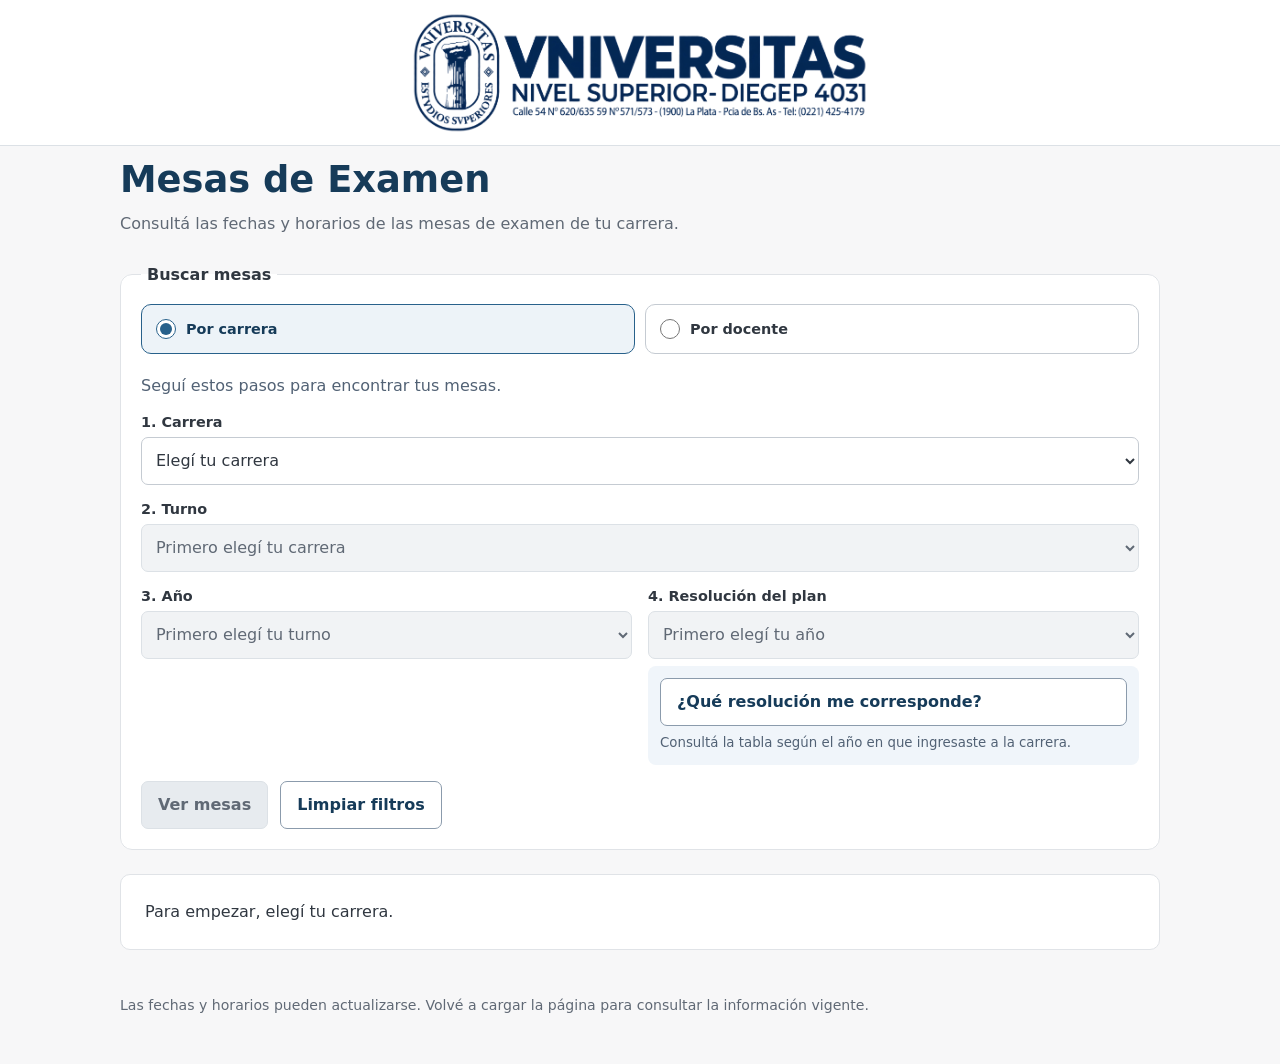
<file: index.html>
<!DOCTYPE html>
<html lang="es">
<head>
  <meta charset="utf-8">
  <meta name="viewport" content="width=device-width, initial-scale=1">
  <title>Mesas de Examen</title>

  <style>
    :root {
      color-scheme: light;
      font-family: system-ui, -apple-system, sans-serif;
      color: #303740;
      background: #f7f7f8;
    }

    * { box-sizing: border-box; }
    body { margin: 0; }

    /* Encabezado institucional */
    header {
      background: #ffffff;
      padding: 10px 20px;
      border-bottom: 3px solid #28618b;
    }

    .contenedor {
      max-width: 1080px;
      margin: auto;
    }

    .marca {
      display: flex;
      align-items: center;
      justify-content: center;
    }

    .logo-institucional {
      display: block;
      width: 100%;
      max-width: 460px;
      height: auto;
    }

    .titulo {
      min-width: 0;
      margin-bottom: 28px;
    }

    h1 {
      margin: 0 0 10px;
      font-size: clamp(1.7rem, 5vw, 2.3rem);
      color: #163b59;
    }

    .titulo p {
      margin: 0;
      color: #526275;
      line-height: 1.6;
      max-width: 640px;
    }

    main { padding: 12px 20px 48px; }

    fieldset {
      border: 1px solid #dce3eb;
      border-radius: 12px;
      padding: 20px;
      margin: 0;
      background: white;
      min-width: 0;
    }

    legend {
      font-weight: 650;
      padding: 0 6px;
    }

    .filtros {
      display: grid;
      gap: 16px;
      grid-template-columns: repeat(2, minmax(0, 1fr));
    }

    .campo {
      display: flex;
      flex-direction: column;
      gap: 7px;
      min-width: 0;
    }

    .busqueda { grid-column: 1 / -1; }

    .modos { display: flex; flex-wrap: wrap; gap: 10px; margin-bottom: 20px; }
    .modos label { flex: 1; min-width: 180px; cursor: pointer; padding: 14px;
      border: 1px solid #c5cbd2; border-radius: 10px; display: flex; align-items: center; gap: 10px; }
    .modos label:has(input:checked) { background: #edf3f8; border-color: #28618b; color: #163b59; }
    .modos input { width: 20px; min-height: 20px; margin: 0; accent-color: #28618b; }
    .ayuda { margin: 0 0 16px; color: #526275; line-height: 1.5; }
    .campo small { color: #526275; line-height: 1.5; }
    .filtro-materia { margin-top: 20px; padding-top: 16px; border-top: 1px solid #e0e3e7; }

    label {
      font-size: .9rem;
      font-weight: 600;
    }

    select, input, button {
      font: inherit;
      min-height: 46px;
      border-radius: 7px;
    }

    select, input {
      width: 100%;
      padding: 10px;
      border: 1px solid #aebcca;
      background: white;
      color: inherit;
    }

    button {
      cursor: pointer;
      padding: 10px 16px;
      border: 1px solid #8b9bac;
      background: white;
      color: #163b59;
      font-weight: 600;
    }

    button:hover { background: #edf3f8; }

    :focus-visible {
      outline: 3px solid #2676b3;
      outline-offset: 3px;
    }

    :disabled {
      cursor: wait;
      opacity: .7;
    }

    .acciones { margin-top: 16px; }

    #cantidad {
      font-size: .95rem;
      color: #526275;
      margin: 24px 0 14px;
    }

    #estado {
      background: white;
      border: 1px solid #dce3eb;
      border-radius: 10px;
      padding: 24px;
      line-height: 1.6;
    }

    #reintentar { margin: 14px 0; }

    #resultados {
      display: grid;
      grid-template-columns: repeat(2, minmax(0, 1fr));
      gap: 16px;
    }

    footer {
      margin-top: 28px;
      color: #526275;
      font-size: .88rem;
      line-height: 1.6;
    }

    [hidden] { display: none !important; }

    @media (max-width: 640px) {
      header {padding: 8px 16px;}
      main { padding: 22px 16px 36px; }
      .titulo { margin-bottom: 24px; }
      .filtros, #resultados { grid-template-columns: 1fr; }
      fieldset { padding: 16px; }
      .logo-institucional {
  max-width: 280px;
}
    }

  /* Ajuste de colores */
:root {
  background: #f7f7f8;
  color: #303740;
}

header {
  background: #ffffff;
  border-bottom: 1px solid #dce1e6;
}

.titulo p,
#cantidad,
footer {
  color: #606975;
}

fieldset,
#estado {
  border-color: #e0e3e7;
}

select,
input {
  border-color: #c5cbd2;
}  

    #ayuda-resolucion { padding: 12px; border-radius: 8px; background: #f0f5fa; line-height: 1.6; }
    #abrir-resoluciones { display: block; text-align: left; width: 100%; margin-bottom: 6px; }
    #tabla-resoluciones { width: min(860px, calc(100% - 24px)); max-height: 90vh; max-height: 90dvh;
      padding: 24px; border: 1px solid #dce3eb; border-radius: 12px; color: #172d42; }
    #tabla-resoluciones::backdrop { background: rgb(15 30 45 / 55%); }
    .cabecera-dialogo { display: flex; justify-content: space-between; align-items: flex-start; gap: 16px; }
    .cabecera-dialogo h2 { margin: 0; font-size: 1.3rem; }
    .cabecera-dialogo form { margin: 0; }
    .descripcion-tabla { line-height: 1.6; color: #4c5b69; }
    .aclaracion-plan { padding: 14px; background: #edf3f8; border-left: 3px solid #28618b; border-radius: 6px; line-height: 1.6; }
    .contenedor-tabla { overflow: auto; max-height: 55vh; max-height: 55dvh; border: 1px solid #dce3eb; border-radius: 8px; }
    .tabla-planes { width: 100%; border-collapse: collapse; table-layout: fixed; font-size: .95rem; line-height: 1.5; }
    .tabla-planes th, .tabla-planes td { padding: 12px; text-align: left; vertical-align: top; overflow-wrap: anywhere; border-bottom: 1px solid #dce3eb; }
    .tabla-planes thead th { position: sticky; top: 0; background: #edf3f8; z-index: 1; }
    .tabla-planes th:first-child { width: 44%; }
    .tabla-planes tbody th { font-weight: 600; }
    .tabla-planes tr.carrera-elegida { background: #edf5fa; }
    .tabla-planes tr.inicio-carrera > * { border-top: 2px solid #b8c6d2; }
    @media (max-width: 640px) {
      #tabla-resoluciones { padding: 16px 12px; }
      .tabla-planes { font-size: .875rem; }
      .tabla-planes th, .tabla-planes td { padding: 10px 7px; }
      .cabecera-dialogo { flex-wrap: wrap; }
    }

    /* Controles y tarjetas adaptados a pantallas chicas. */
    html { scroll-padding-top: 16px; }
    main, .campo { min-width: 0; }
    select, input, button { font-size: 1rem; min-height: 48px; }
    select { text-overflow: ellipsis; }
    input[type="search"] { scroll-margin-top: 20px; }
    :disabled { cursor: not-allowed; opacity: 1; }
    select:disabled, input:disabled { color: #606975; background: #f1f3f5; border-color: #dce1e6; }
    .acciones { display: flex; flex-wrap: wrap; align-items: center; gap: 12px; }
    #ver-mesas { background: #163b59; border-color: #163b59; color: white; }
    #ver-mesas:hover { background: #245778; }
    #ver-mesas:disabled { background: #e7ebef; border-color: #dce1e6; color: #606975; }
    #resultados:focus-visible { outline-offset: 4px; }
    #resultados, #cantidad { scroll-margin-top: 16px; }
    @media (max-width: 760px) {
      #resultados { grid-template-columns: minmax(0, 1fr); }
    }
    @media (max-width: 640px) {
      header { padding: 8px 16px; }
      .logo-institucional { max-width: 240px; }
      main { padding: 20px 12px max(28px, env(safe-area-inset-bottom)); }
      .titulo { margin-bottom: 20px; }
      .titulo p, .ayuda { font-size: .95rem; }
      fieldset { padding: 16px 12px; }
      .modos { display: grid; grid-template-columns: repeat(2, minmax(0, 1fr)); gap: 8px; }
      .modos label { min-width: 0; padding: 12px 8px; font-size: .9rem; gap: 8px; }
      .modos input { flex-shrink: 0; min-height: 20px; }
      .acciones > button { flex: 1 1 140px; }
      #estado { padding: 18px; }
      #cantidad { margin-top: 20px; }
    }
    @media (prefers-reduced-motion: no-preference) {
      html { scroll-behavior: smooth; }
    }
  </style>
  <link rel="stylesheet" href="./mesas-tarjetas.css">
</head>

<body>
  <header>
    <div class="contenedor marca">
      <img
        class="logo-institucional"
        src="./logo-universitas.png"
        alt="Universitas — Nivel Superior, DIEGEP 4031"
        fetchpriority="high"
      >
    </div>
  </header>

  <main class="contenedor">
    <div class="titulo">
      <h1>Mesas de Examen</h1>
      <p>Consultá las fechas y horarios de las mesas de examen de tu carrera.</p>
    </div>

    <fieldset id="filtros" disabled>
      <legend>Buscar mesas</legend>

      <div class="modos" role="group" aria-label="Cómo querés buscar">
        <label><input type="radio" name="modo" value="carrera" checked> Por carrera</label>
        <label><input type="radio" name="modo" value="docente"> Por docente</label>
      </div>

      <div id="grupo-carrera">
        <p class="ayuda">Seguí estos pasos para encontrar tus mesas.</p>
        <div class="campo">
          <label for="carrera">1. Carrera</label>
          <select id="carrera"><option value="">Elegí tu carrera</option></select>
        </div>
      </div>

      <div id="grupo-docente" hidden>
        <p class="ayuda">Encontrá las mesas de un docente en todas las carreras, como titular o vocal.</p>
        <div class="campo">
          <label for="docente">Docente (titular o vocal)</label>
          <select id="docente" aria-describedby="ayuda-docente">
            <option value="">Todos los docentes</option>
          </select>
          <small id="ayuda-docente">Elegí tu nombre en el desplegable.</small>
        </div>
      </div>

      <div class="campo" style="margin-top: 16px;">
        <label id="etiqueta-turno" for="turno">2. Turno</label>
        <select id="turno"><option value="">Primero elegí tu carrera</option></select>
      </div>

      <div id="grupo-plan" class="filtros" style="margin-top: 16px;">
        <div class="campo">
          <label for="anio">3. Año</label>
          <select id="anio"><option value="">Primero elegí tu turno</option></select>
        </div>
        <div class="campo">
          <label for="resolucion">4. Resolución del plan</label>
          <select id="resolucion" aria-describedby="ayuda-resolucion"><option value="">Primero elegí tu año</option></select>
          <small id="ayuda-resolucion">
            <button id="abrir-resoluciones" type="button" aria-haspopup="dialog" aria-controls="tabla-resoluciones">¿Qué resolución me corresponde?</button>
            Consultá la tabla según el año en que ingresaste a la carrera.
          </small>
        </div>
      </div>

        <div class="campo filtro-materia" hidden>
          <label for="busqueda">Materia (opcional)</label>
          <input
            id="busqueda"
            type="search"
            placeholder="Escribí el nombre de una materia"
            autocomplete="off"
          >
        </div>

      <div class="acciones">
        <button id="ver-mesas" type="button" disabled>Ver mesas</button>
        <button id="limpiar" type="button">Limpiar filtros</button>
      </div>
    </fieldset>

    <p
      id="cantidad"
      role="status"
      aria-live="polite"
      aria-atomic="true"
    ></p>

    <p id="estado" role="status" aria-live="polite">
      Cargando mesas…
    </p>

    <button id="reintentar" type="button" hidden>
      Volver a intentar
    </button>

    <section
      id="resultados"
      tabindex="-1"
      aria-label="Mesas publicadas"
      aria-busy="true"
    ></section>

    <footer>
      Las fechas y horarios pueden actualizarse. Volvé a cargar la página
      para consultar la información vigente.
    </footer>
  </main>

  <dialog id="tabla-resoluciones" aria-labelledby="titulo-tabla-resoluciones" aria-describedby="descripcion-tabla-resoluciones">
    <div class="cabecera-dialogo">
      <h2 id="titulo-tabla-resoluciones">¿Qué resolución me corresponde?</h2>
      <form method="dialog"><button type="submit" autofocus>Cerrar</button></form>
    </div>
    <p id="descripcion-tabla-resoluciones" class="descripcion-tabla">Buscá el año en que ingresaste a tu carrera.</p>
    <div class="contenedor-tabla" role="region" aria-label="Planes por carrera y año de ingreso" tabindex="0">
      <table class="tabla-planes">
        <thead><tr><th scope="col">Carrera</th><th scope="col">Año de ingreso</th><th scope="col">Resolución</th></tr></thead>
        <tbody id="cuerpo-tabla-resoluciones"></tbody>
      </table>
    </div>
    <p class="descripcion-tabla">Se muestran los planes de las mesas publicadas. Si tenés dudas, consultá en Preceptoría.</p>
  </dialog>

  <script src="./mesas-tarjetas.js"></script>
  <script>
    'use strict';

    const API_URL = './mesas.json';

    let mesas = [];
    let ui;
    let modo = 'carrera';

    const comparar = new Intl.Collator('es', {
      numeric: true,
      sensitivity: 'base'
    });

    const formatoFecha = new Intl.DateTimeFormat('es-AR', {
      day: 'numeric',
      month: 'long',
      year: 'numeric',
      timeZone: 'UTC'
    });

    document.addEventListener('DOMContentLoaded', function () {
      ui = Object.fromEntries([
        'carrera',
        'resolucion',
        'anio',
        'docente',
        'turno',
        'busqueda',
        'filtros',
        'estado',
        'resultados',
        'cantidad',
        'limpiar',
        'ver-mesas',
        'reintentar'
      ].map(id => [id, document.getElementById(id)]));

      ['carrera', 'turno', 'anio', 'resolucion'].forEach(id => {
        ui[id].addEventListener('change', function () {
          actualizarFiltros();
          aplicarFiltros();
        });
      });

      ui['ver-mesas'].addEventListener('click', function () {
        ui.resultados.focus({ preventScroll: true });
        document.getElementById('cantidad').scrollIntoView({ block: 'start' });
      });
      ui.busqueda.addEventListener('input', aplicarFiltros);
      document.getElementById('abrir-resoluciones').addEventListener('click', function () {
        mostrarTablaResoluciones();
        document.getElementById('tabla-resoluciones').showModal();
      });
      ui.docente.addEventListener('change', aplicarFiltros);
      document.querySelectorAll('input[name="modo"]').forEach(radio => {
        radio.addEventListener('change', function () {
          modo = radio.value;
          document.getElementById('grupo-carrera').hidden = modo !== 'carrera';
          document.getElementById('grupo-docente').hidden = modo !== 'docente';
          document.getElementById('grupo-plan').hidden = modo !== 'carrera';
          document.getElementById('etiqueta-turno').textContent = modo === 'carrera' ? '2. Turno' : 'Turno (opcional)';
          ui.turno.value = '';
          ui.busqueda.value = '';
          actualizarFiltros();
          aplicarFiltros();
        });
      });

      ui.limpiar.addEventListener('click', function () {
        ['carrera', 'anio', 'resolucion', 'docente', 'turno', 'busqueda']
          .forEach(id => {
            ui[id].value = '';
          });

        actualizarFiltros();
        aplicarFiltros();
      });

      ui.reintentar.addEventListener('click', cargarMesas);

      cargarMesas();
    });

    function cargarMesas() {
      ui['ver-mesas'].disabled = true;
      ui.filtros.disabled = true;
      ui.reintentar.hidden = true;
      ui.estado.hidden = false;
      ui.estado.textContent = 'Cargando mesas…';
      ui.cantidad.textContent = '';
      ui.resultados.replaceChildren();
      ui.resultados.setAttribute('aria-busy', 'true');

      fetch(API_URL, { cache: 'no-cache' })
        .then(response => {
          if (!response.ok) {
            throw new Error('HTTP ' + response.status);
          }

          return response.json();
        })
        .then(datos => {
          if (!validarMesas(datos)) {
            mostrarError();
            return;
          }

          mesas = datos;
          ui.filtros.disabled = false;
          ui.resultados.setAttribute('aria-busy', 'false');

          actualizarFiltros();
          aplicarFiltros();
        })
        .catch(() => mostrarError());
    }

    function validarMesas(datos) {
      const campos = [
        'materia',
        'carrera',
        'resolucion',
        'anio',
        'fecha',
        'dia',
        'hora',
        'turno',
        'comision',
        'docente'
      ];

      return Array.isArray(datos) && datos.every(m => {
        if (
          !m ||
          typeof m !== 'object' ||
          !campos.every(c => typeof m[c] === 'string')
        ) {
          return false;
        }

        const vocalesValidos =
          (typeof m.vocal1 === 'string' && typeof m.vocal2 === 'string') ||
          (m.vocal1 === undefined && m.vocal2 === undefined && typeof m.vocal === 'string');
        if (!vocalesValidos) return false;

        if (
          !/^\d{4}-\d{2}-\d{2}$/.test(m.fecha) ||
          !/^([01]\d|2[0-3]):[0-5]\d$/.test(m.hora)
        ) {
          return false;
        }

        const fecha = new Date(m.fecha + 'T12:00:00Z');

        return Number.isFinite(fecha.getTime()) &&
          fecha.toISOString().slice(0, 10) === m.fecha;
      });
    }

    function mostrarError() {
      mesas = [];
      ui.filtros.disabled = true;
      ui.resultados.replaceChildren();
      ui.resultados.setAttribute('aria-busy', 'false');
      ui.cantidad.textContent = '';
      ui.estado.hidden = false;
      ui.estado.textContent =
        'No pudimos cargar las mesas. Volvé a intentar en unos momentos.';
      ui.reintentar.hidden = false;
    }

    function obtenerPlanesPorIngreso(datos) {
      const carreras = new Map();
      datos.forEach(mesa => {
        if (!carreras.has(mesa.carrera)) carreras.set(mesa.carrera, new Set());
        carreras.get(mesa.carrera).add(mesa.resolucion);
      });

      return [...carreras].sort(([a], [b]) => comparar.compare(a, b)).flatMap(([carrera, resoluciones]) => {
        if (carrera === 'Radiología') {
          return [
            { carrera, resolucion: '1369/25', ingreso: 'Ingresantes 2026' },
            { carrera, resolucion: '5308/24', ingreso: 'Ingresantes 2025' },
            { carrera, resolucion: '476/16', ingreso: 'Antes de 2025' }
          ];
        }
        const planes = [...resoluciones].map(resolucion => {
          const coincidencia = resolucion.match(/\/(\d{2}|\d{4})$/);
          let anio = coincidencia ? Number(coincidencia[1]) : NaN;
          if (coincidencia && coincidencia[1].length === 2) anio += anio >= 70 ? 1900 : 2000;
          return { carrera, resolucion, desde: anio + 1 };
        }).sort((a, b) => a.desde - b.desde);

        return planes.map((plan, indice) => {
          const siguiente = planes[indice + 1];
          let ingreso = 'Consultá en Secretaría';
          if (Number.isFinite(plan.desde)) {
            if (!siguiente) ingreso = 'Desde ' + plan.desde;
            else if (Number.isFinite(siguiente.desde)) ingreso = indice === 0
              ? 'Antes de ' + siguiente.desde
              : 'De ' + plan.desde + ' a ' + (siguiente.desde - 1);
          }
          return { carrera, resolucion: plan.resolucion, ingreso };
        }).reverse();
      });
    }

    function mostrarTablaResoluciones() {
      const cuerpo = document.getElementById('cuerpo-tabla-resoluciones');
      cuerpo.replaceChildren();
      document.getElementById('titulo-tabla-resoluciones').textContent = ui.carrera.value
        ? 'Resoluciones de ' + ui.carrera.value
        : '¿Qué resolución me corresponde?';
      let carreraAnterior;
      obtenerPlanesPorIngreso(mesas.filter(mesa => mesa.carrera === ui.carrera.value)).forEach(plan => {
        const fila = document.createElement('tr');
        const clases = [];
        if (plan.carrera !== carreraAnterior) clases.push('inicio-carrera');
        if (plan.carrera === ui.carrera.value) clases.push('carrera-elegida');
        fila.className = clases.join(' ');
        const carrera = document.createElement('th');
        carrera.setAttribute('scope', 'row');
        carrera.textContent = plan.carrera;
        const ingreso = document.createElement('td');
        ingreso.textContent = plan.ingreso;
        const resolucion = document.createElement('td');
        resolucion.textContent = plan.resolucion;
        fila.append(carrera, ingreso, resolucion);
        cuerpo.append(fila);
        carreraAnterior = plan.carrera;
      });
    }

    function actualizarFiltros() {
      llenarSelector(ui.carrera, mesas.map(m => m.carrera), 'Elegí tu carrera');
      document.getElementById('abrir-resoluciones').disabled = !ui.carrera.value;
      const porCarrera = mesas.filter(m => m.carrera === ui.carrera.value);

      function paso(selector, datos, campo, habilitado, etiqueta, anterior) {
        const valores = campo === 'resolucion'
          ? datos.flatMap(obtenerResolucionesMesa)
          : datos.map(m => campo === 'turno' ? m.turno.trim() : m[campo]);
        llenarSelector(selector, valores, habilitado ? etiqueta : anterior);
        selector.disabled = !habilitado;
        if (!habilitado) selector.value = '';
        else if (!selector.value && selector.children.length === 2) selector.value = selector.children[1].value;
      }

      if (modo === 'carrera') {
        paso(ui.turno, porCarrera, 'turno', !!ui.carrera.value, 'Elegí tu turno', 'Primero elegí tu carrera');
      } else {
        llenarSelector(ui.turno, mesas.map(m => m.turno.trim()), 'Todos los turnos');
        ui.turno.disabled = false;
      }
      const porTurno = porCarrera.filter(m => m.turno.trim() === ui.turno.value);
      paso(ui.anio, porTurno, 'anio', !!ui.carrera.value && !!ui.turno.value, 'Elegí tu año', 'Primero elegí tu turno');
      const porAnio = porTurno.filter(m => m.anio === ui.anio.value);
      paso(ui.resolucion, porAnio, 'resolucion', !!ui.anio.value, 'Elegí tu resolución', 'Primero elegí tu año');
      llenarSelector(ui.docente, mesas.flatMap(m => [m.docente || '', ...obtenerVocales(m)]), 'Todos los docentes');
    }

    function llenarSelector(selector, valores, etiqueta) {
      const anterior = selector.value;

      const opciones = [...new Set(
        valores.filter(v => v !== '')
      )].sort(comparar.compare);

      selector.replaceChildren();

      ['', ...opciones].forEach(valor => {
        const opcion = document.createElement('option');

        opcion.value = valor;
        opcion.textContent = valor === '' ? etiqueta : valor;

        selector.append(opcion);
      });

      selector.value = opciones.includes(anterior) ? anterior : '';
    }

    function normalizarBusqueda(texto) {
      return texto
        .normalize('NFD')
        .replace(/[\u0300-\u036f]/g, '')
        .toLowerCase()
        .trim();
    }

    function obtenerVocales(mesa) {
      // Compatibilidad con el listado publicado antes de separar los vocales.
      return [mesa.vocal1 ?? mesa.vocal ?? '', mesa.vocal2 ?? ''];
    }

    function aplicarFiltros() {
      if (modo === 'carrera') {
        const pendiente = ['carrera', 'turno', 'anio', 'resolucion'].find(id => !ui[id].value);
        ui.busqueda.disabled = !!pendiente;
        if (pendiente) {
          renderizarMesas([]);
          ui.cantidad.textContent = '';
          ui.estado.textContent = {carrera: 'Para empezar, elegí tu carrera.', turno: 'Ahora elegí el turno en el que cursás.', anio: 'Elegí el año que estás cursando para ver tus mesas.', resolucion: 'Elegí la resolución de tu plan para ver tus mesas.'}[pendiente];
          return;
        }
      } else {
        ui.busqueda.disabled = false;
      }
      const busqueda = normalizarBusqueda(ui.busqueda.value);
      const docente = ui.docente.value;

      const resultado = mesas.filter(mesa => {
        return (
          (modo === 'carrera' ? (
          (!ui.carrera.value || mesa.carrera === ui.carrera.value) &&
          (!ui.resolucion.value || obtenerResolucionesMesa(mesa).includes(ui.resolucion.value)) &&
          (!ui.anio.value || mesa.anio === ui.anio.value)
          ) : (
            !docente || [mesa.docente, ...obtenerVocales(mesa)]
              .includes(docente)
          )) &&
          (!ui.turno.value || mesa.turno.trim() === ui.turno.value) &&
          normalizarBusqueda(mesa.materia).includes(busqueda)
        );
      });

      renderizarMesas(resultado);
    }

    function renderizarMesas(resultado) {
      ui.resultados.replaceChildren();
      ui['ver-mesas'].disabled = resultado.length === 0;
      ui['ver-mesas'].textContent = resultado.length ? 'Ver ' + resultado.length + (resultado.length === 1 ? ' mesa' : ' mesas') : 'Ver mesas';

      ui.cantidad.textContent = resultado.length === 1
        ? '1 mesa publicada'
        : resultado.length + ' mesas publicadas';

      ui.estado.hidden = resultado.length > 0;

      ui.estado.textContent = resultado.length
        ? ''
        : 'No hay mesas publicadas para los criterios seleccionados.';

      const tarjetas = document.createDocumentFragment();
      resultado.forEach((mesa, indice) => {
        tarjetas.append(crearTarjetaMesa(mesa, indice));
      });
      ui.resultados.append(tarjetas);
    }
  </script>
</body>
</html>
</file>
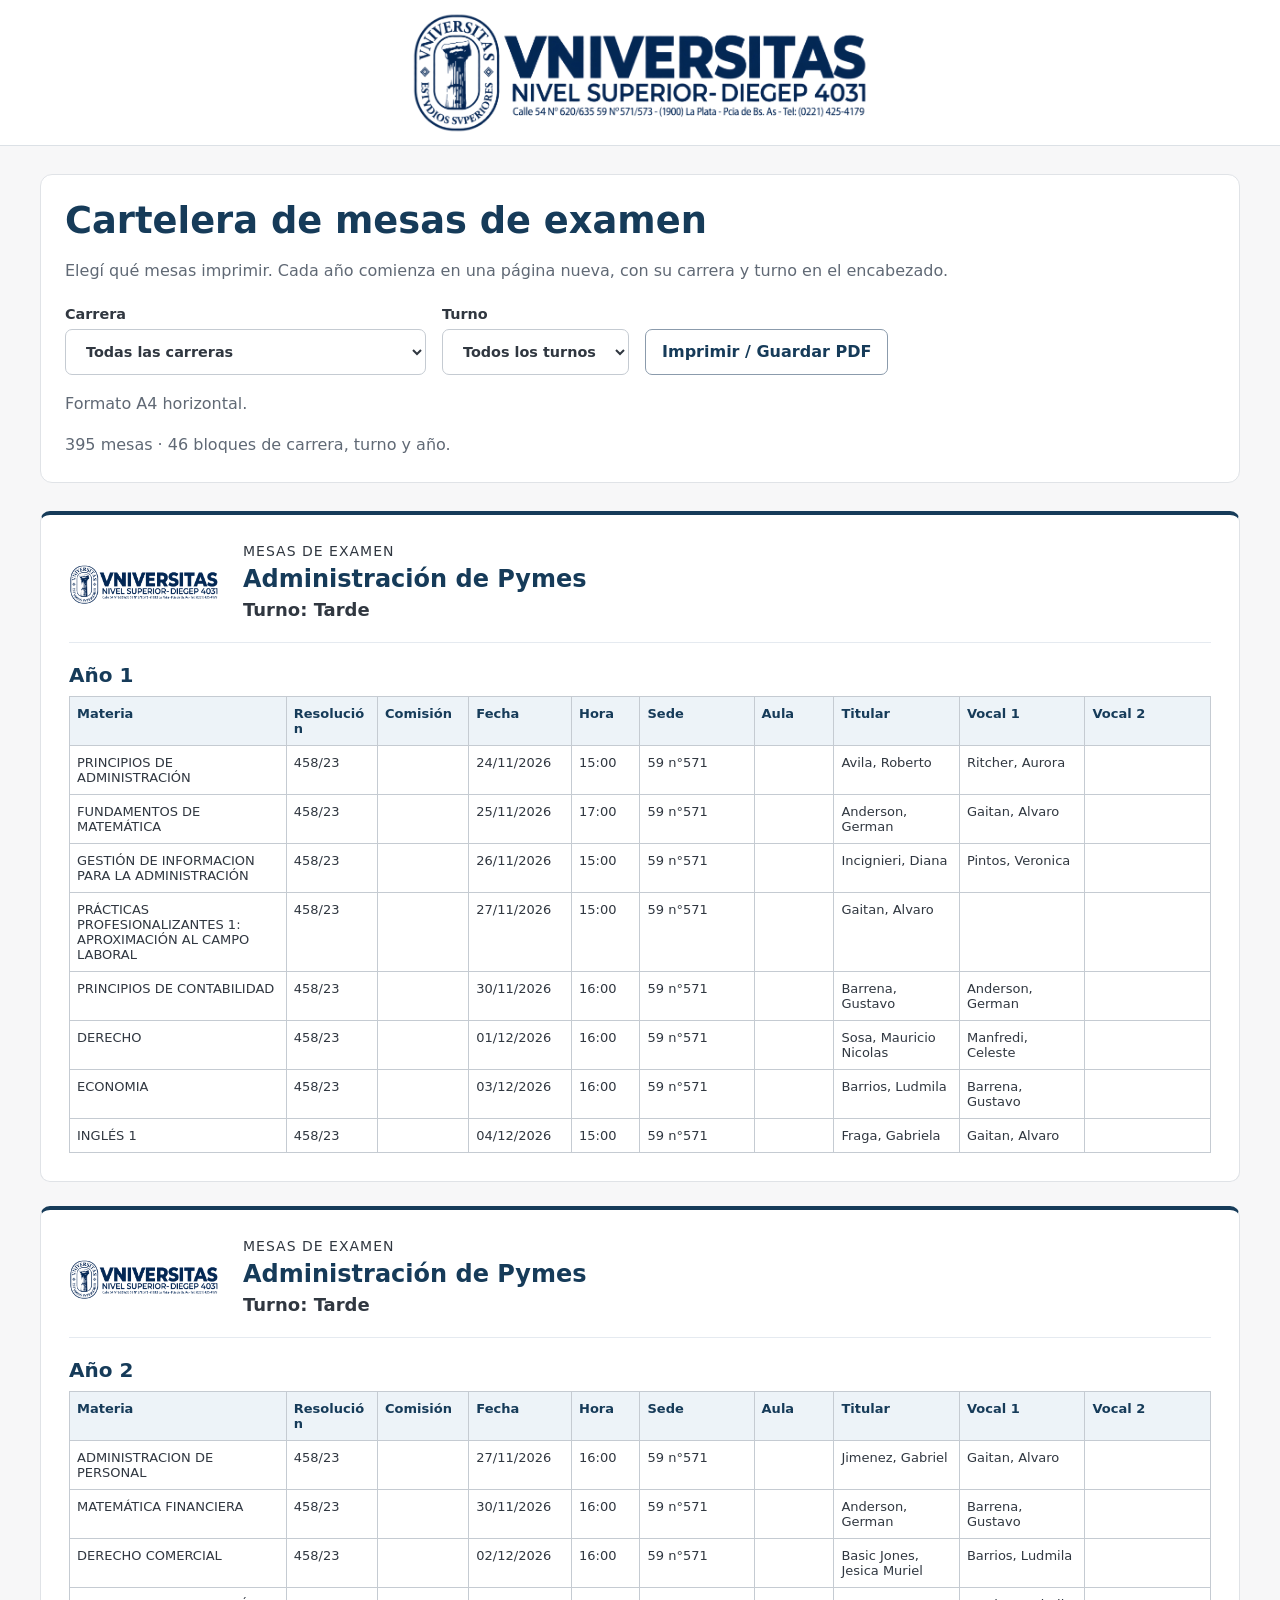
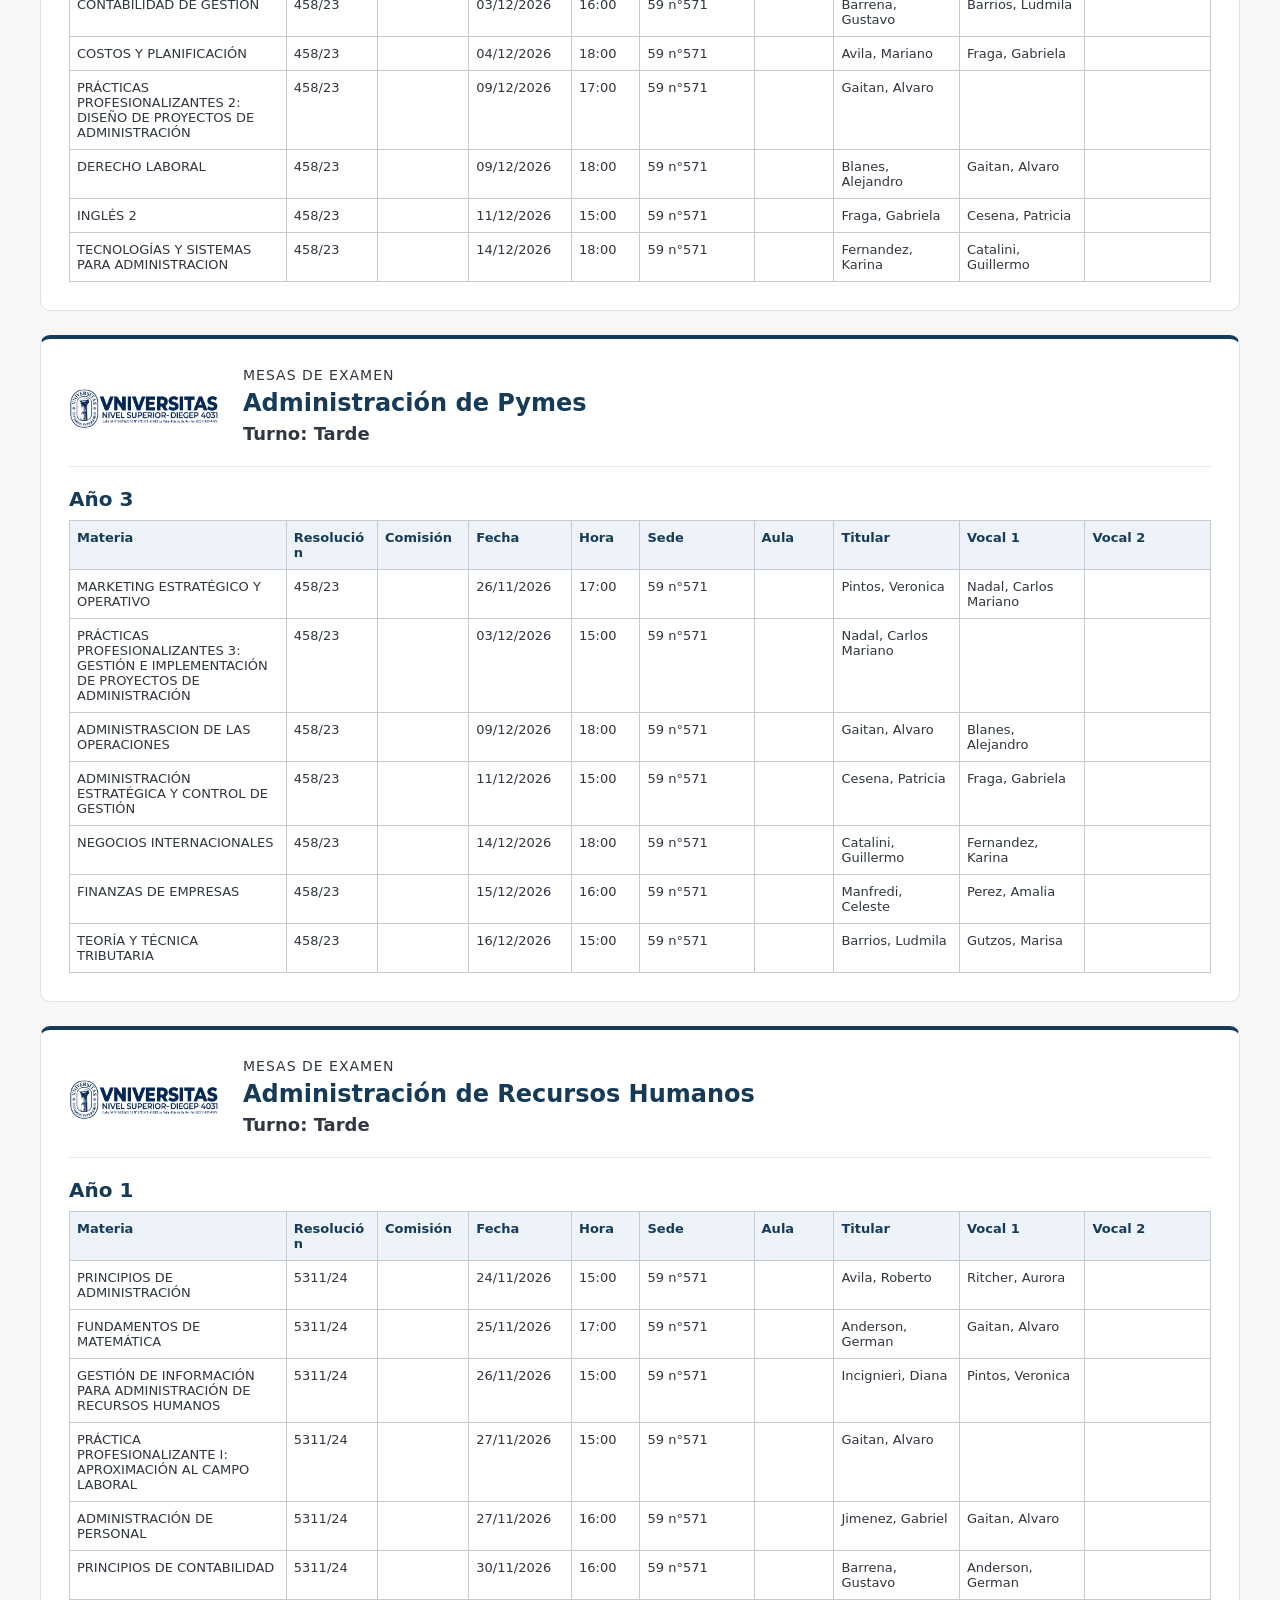
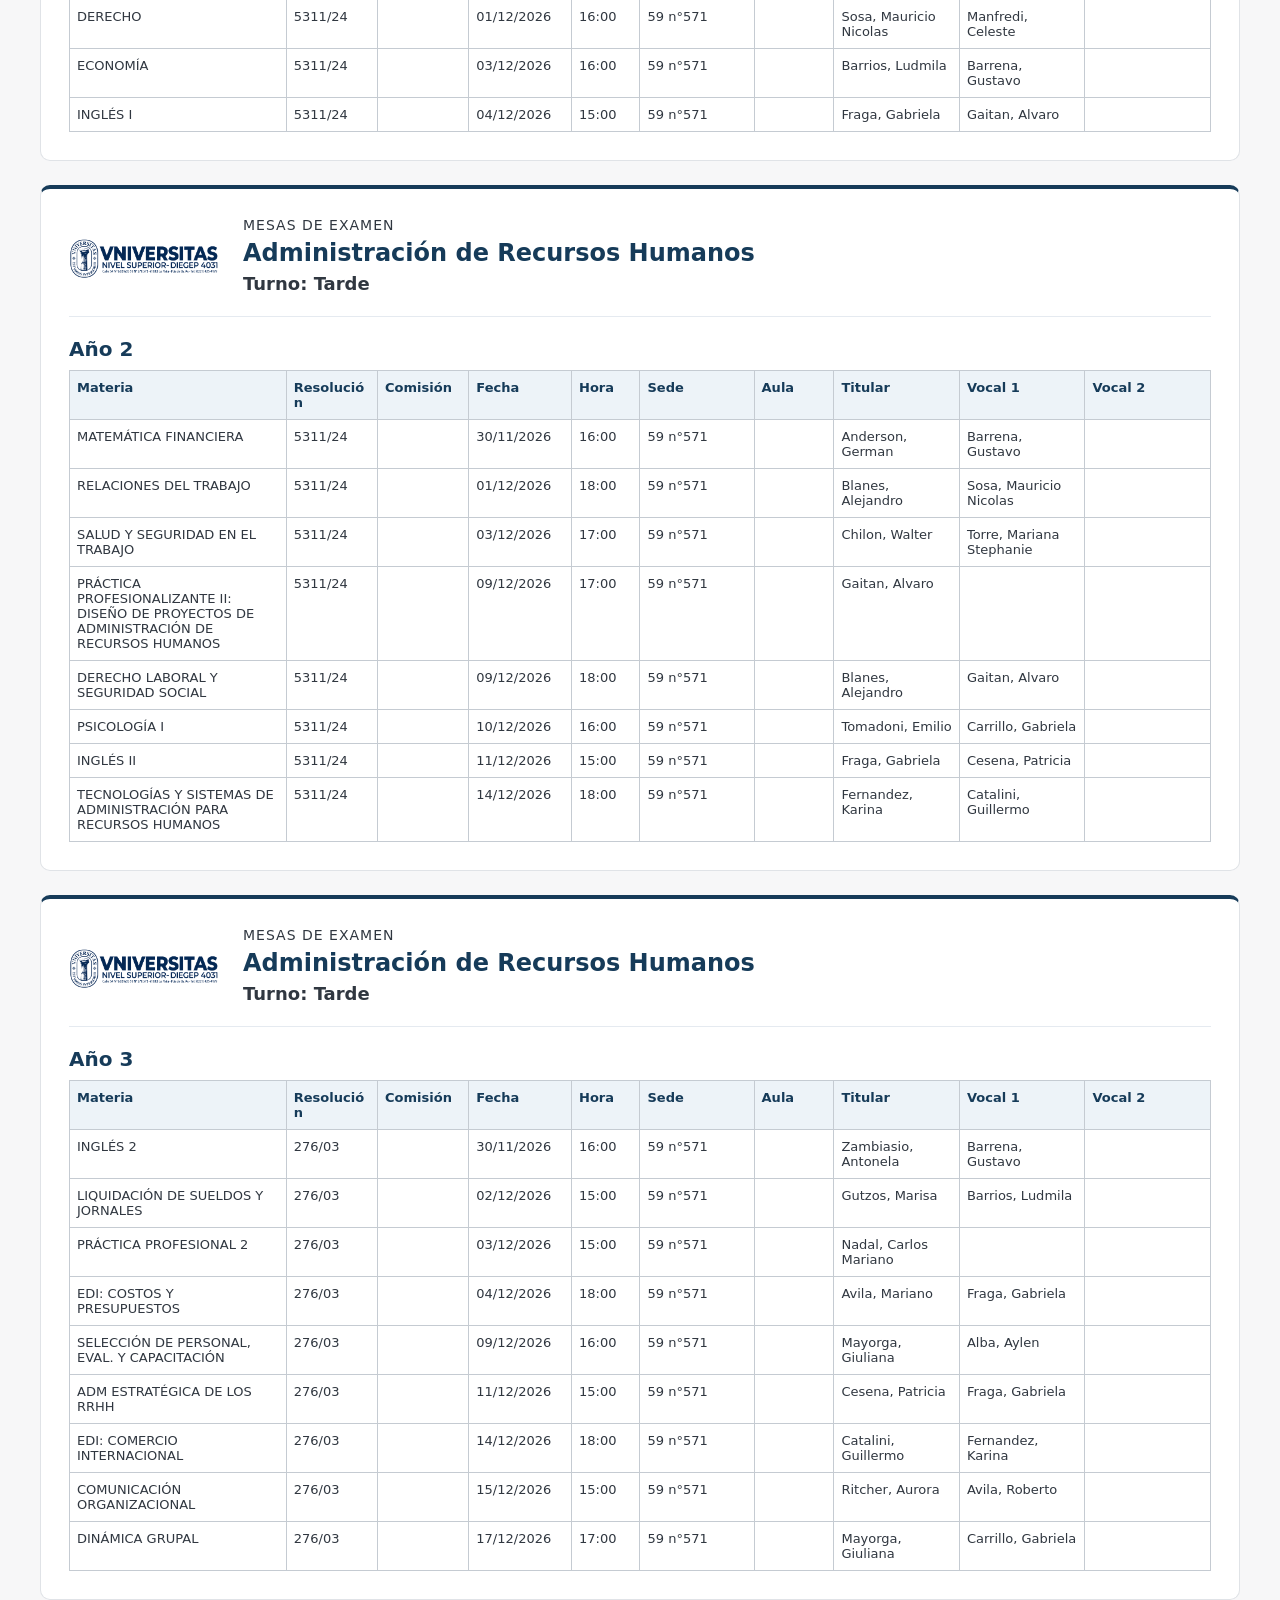
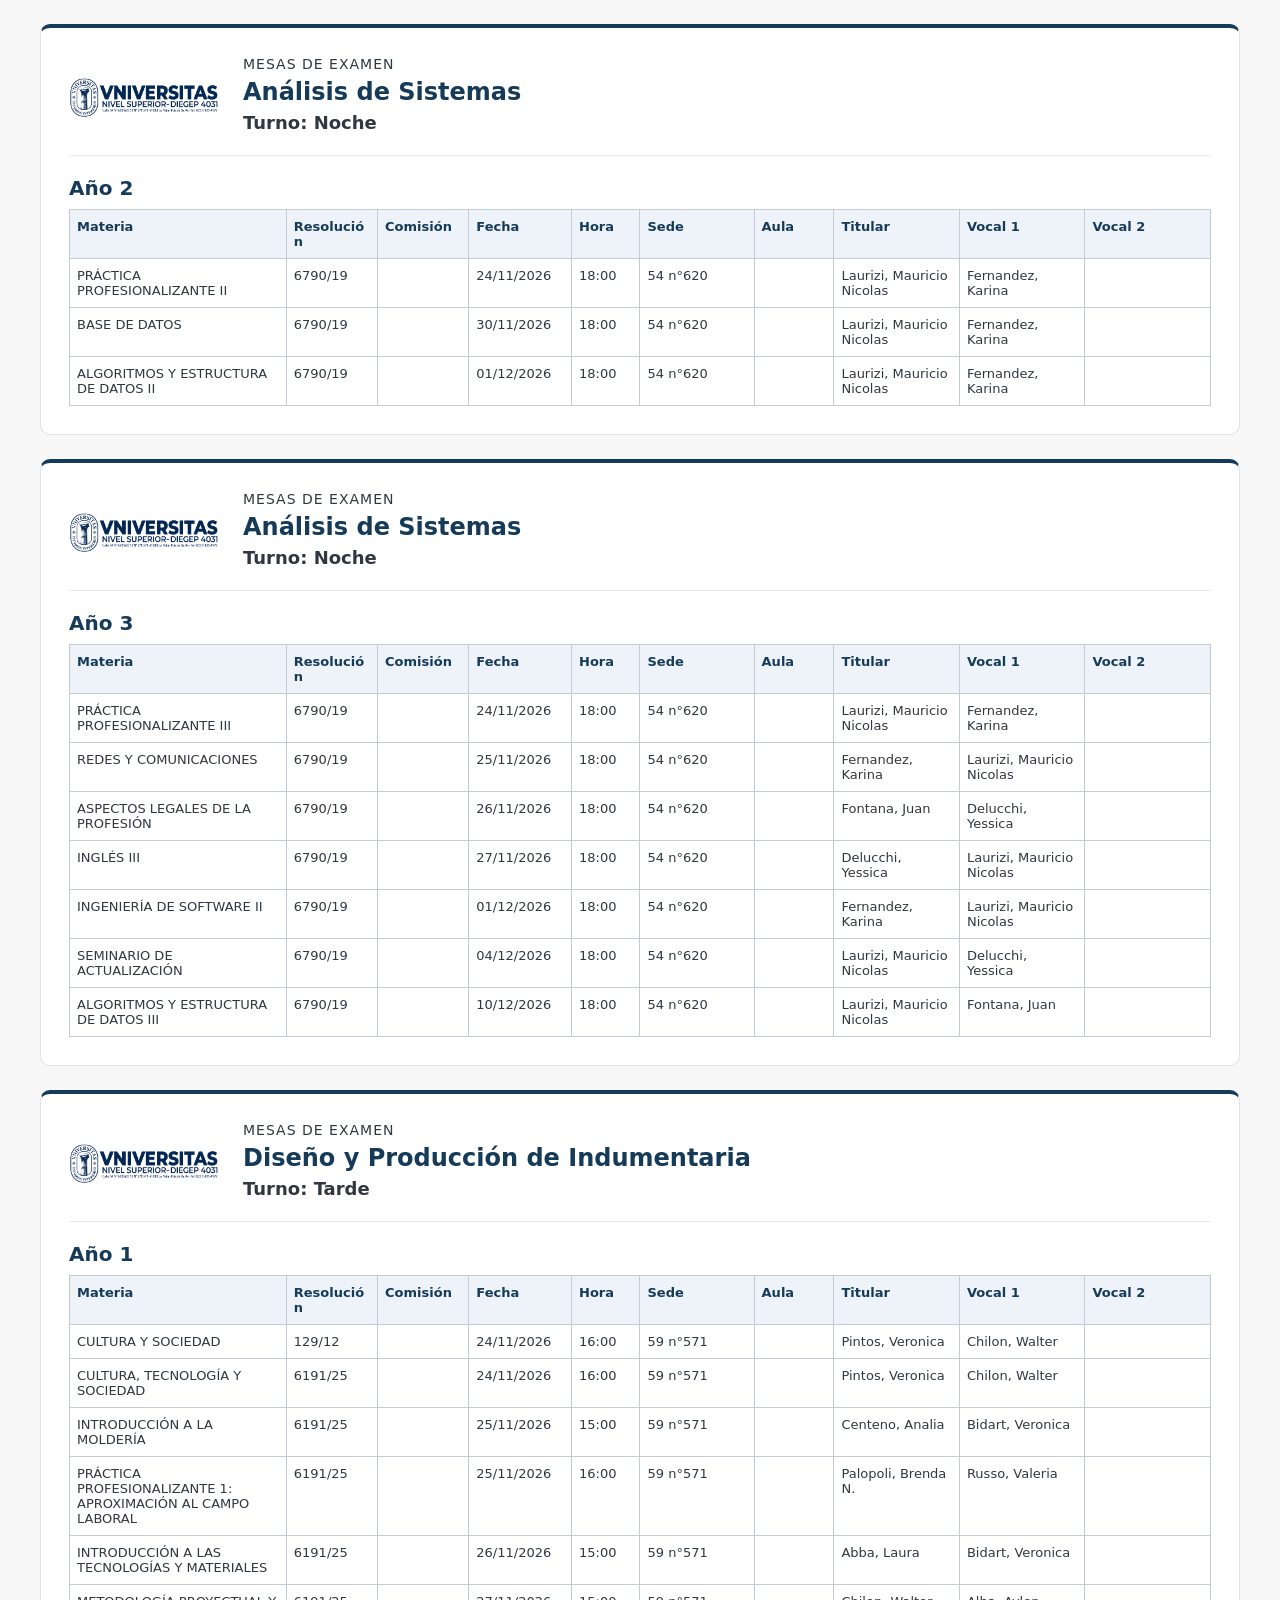
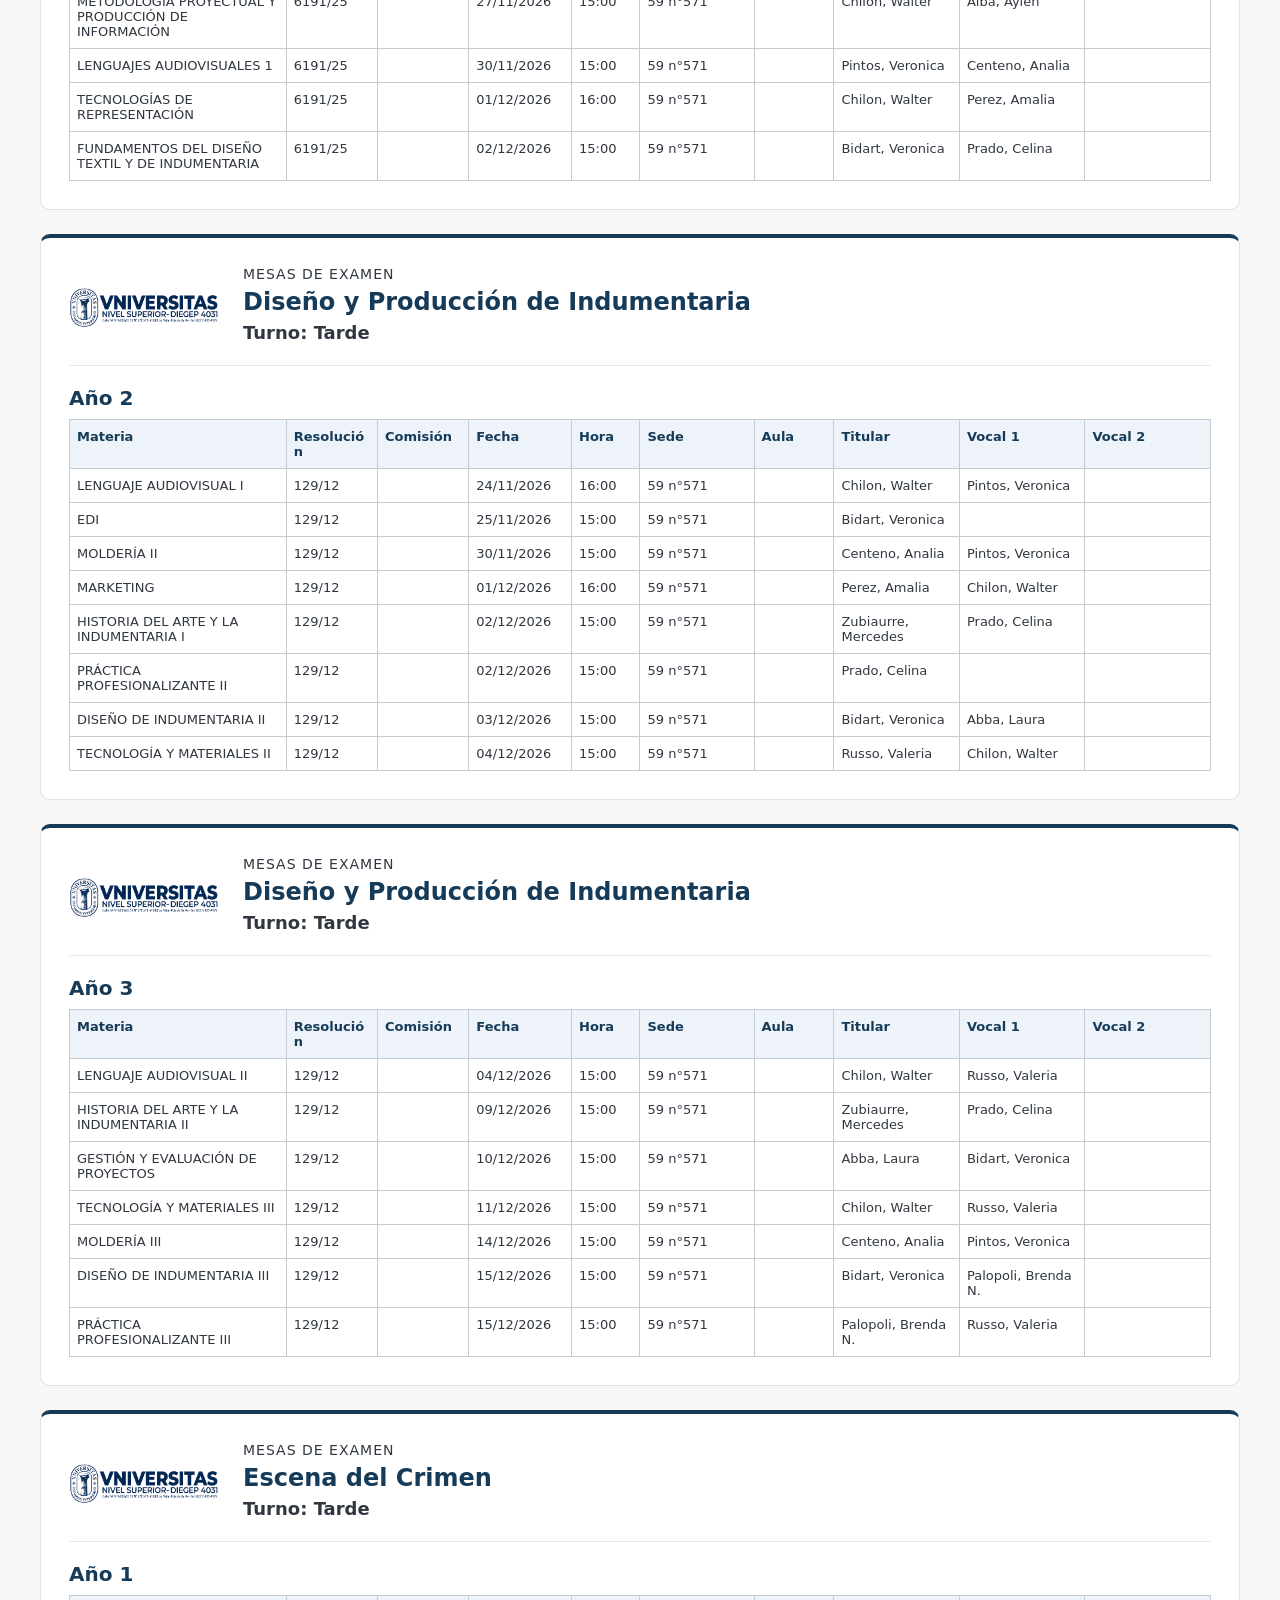
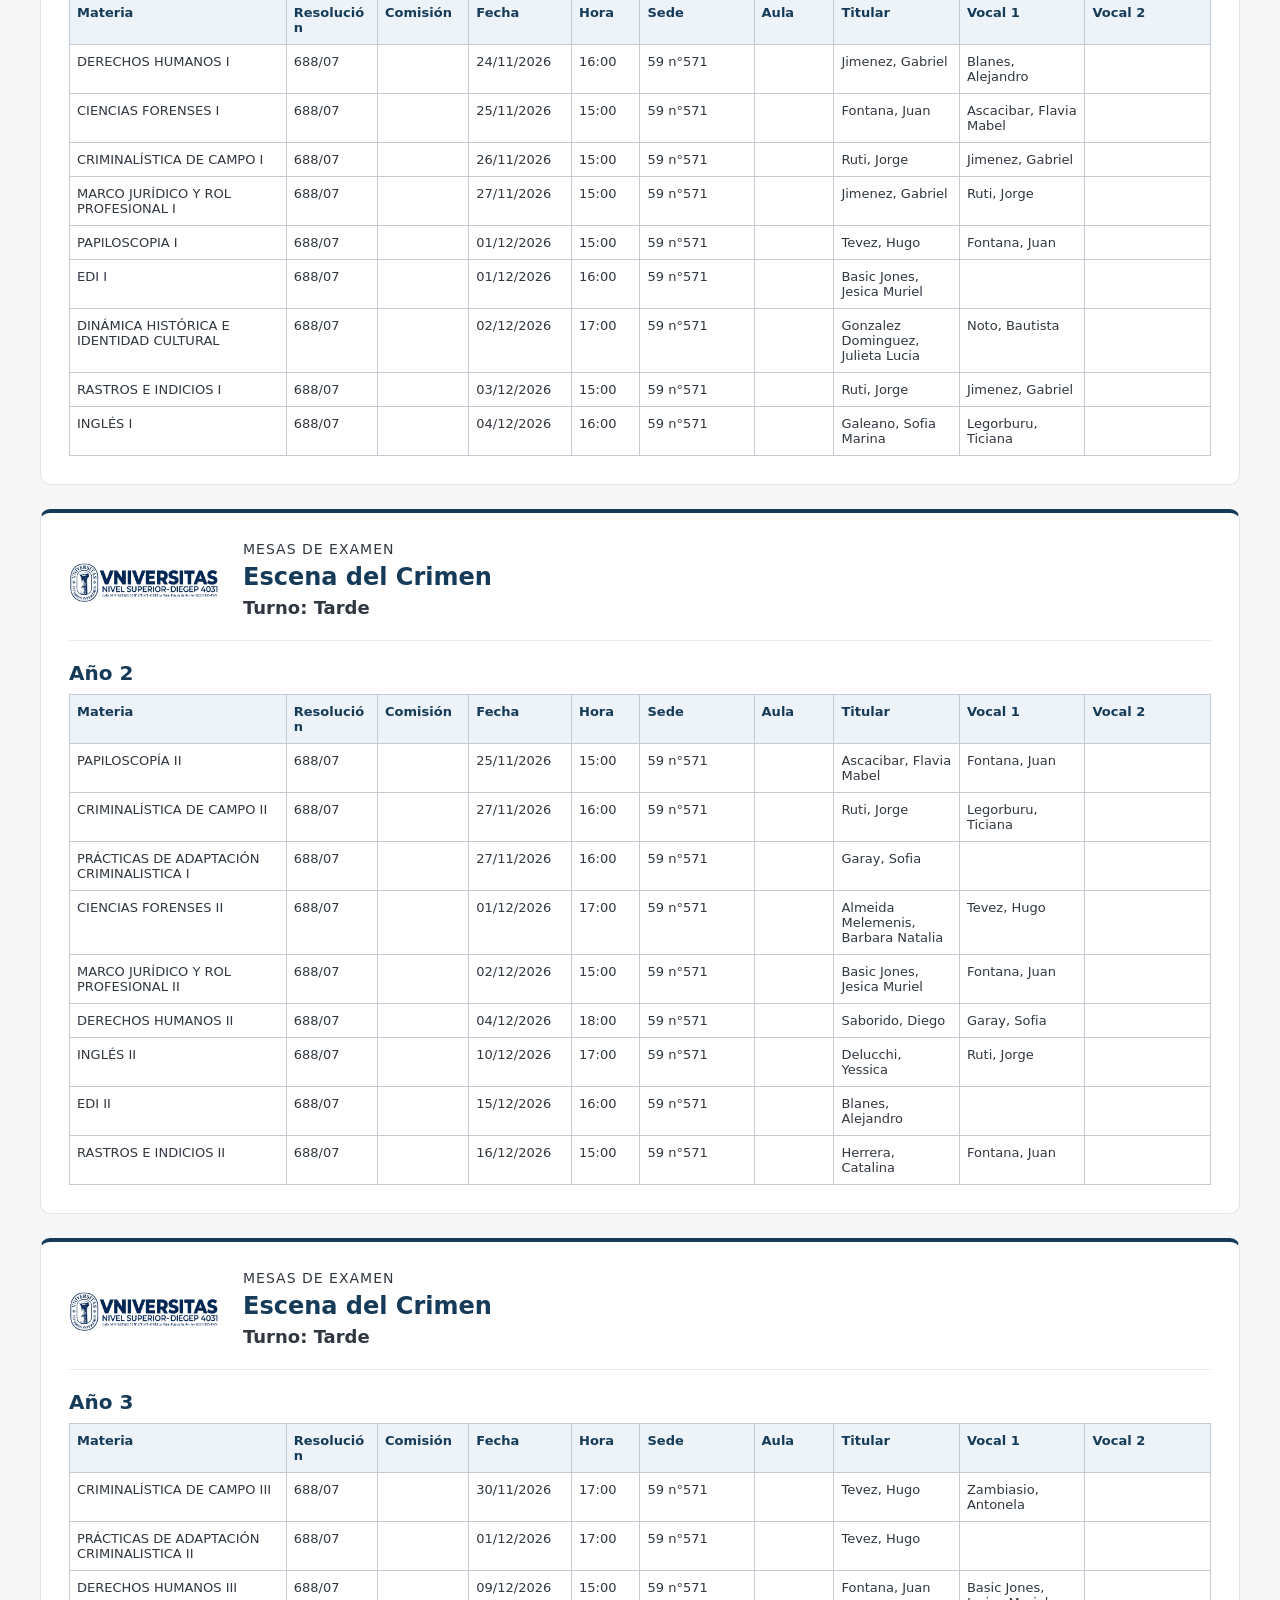
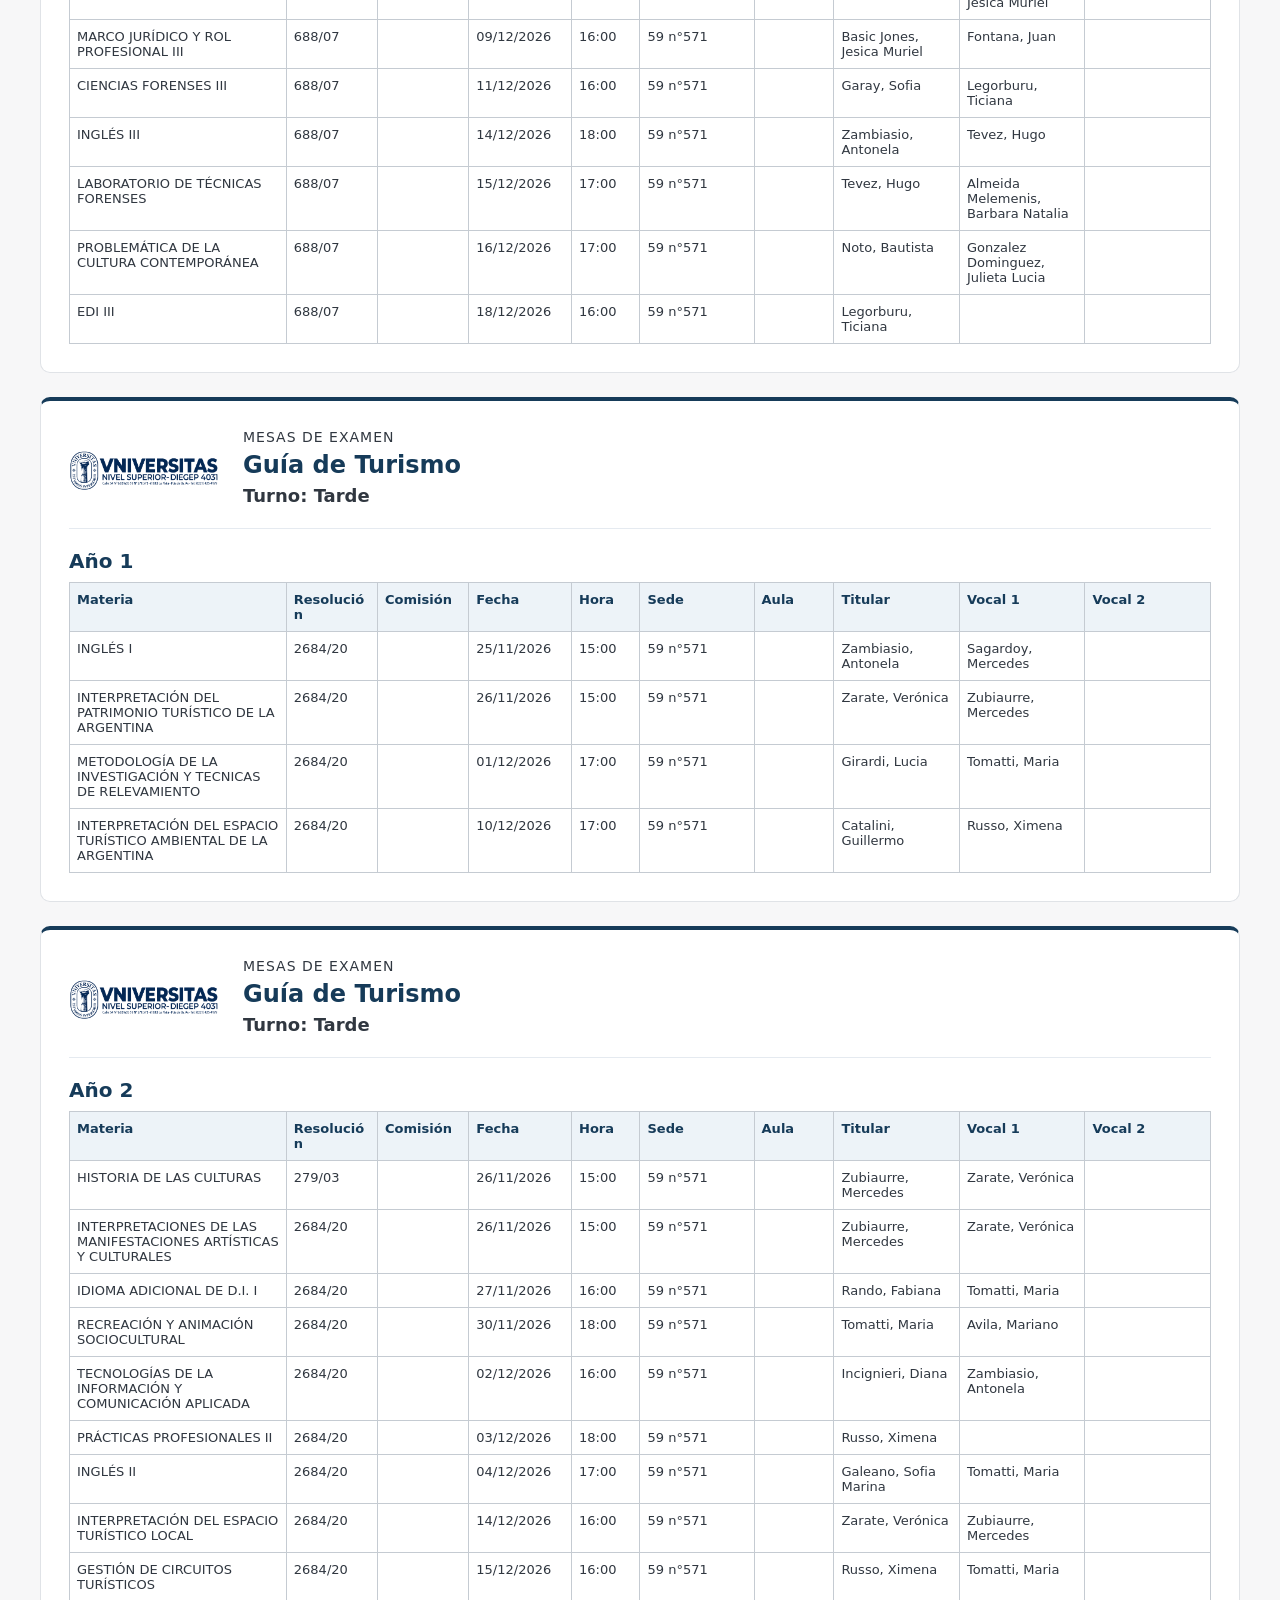
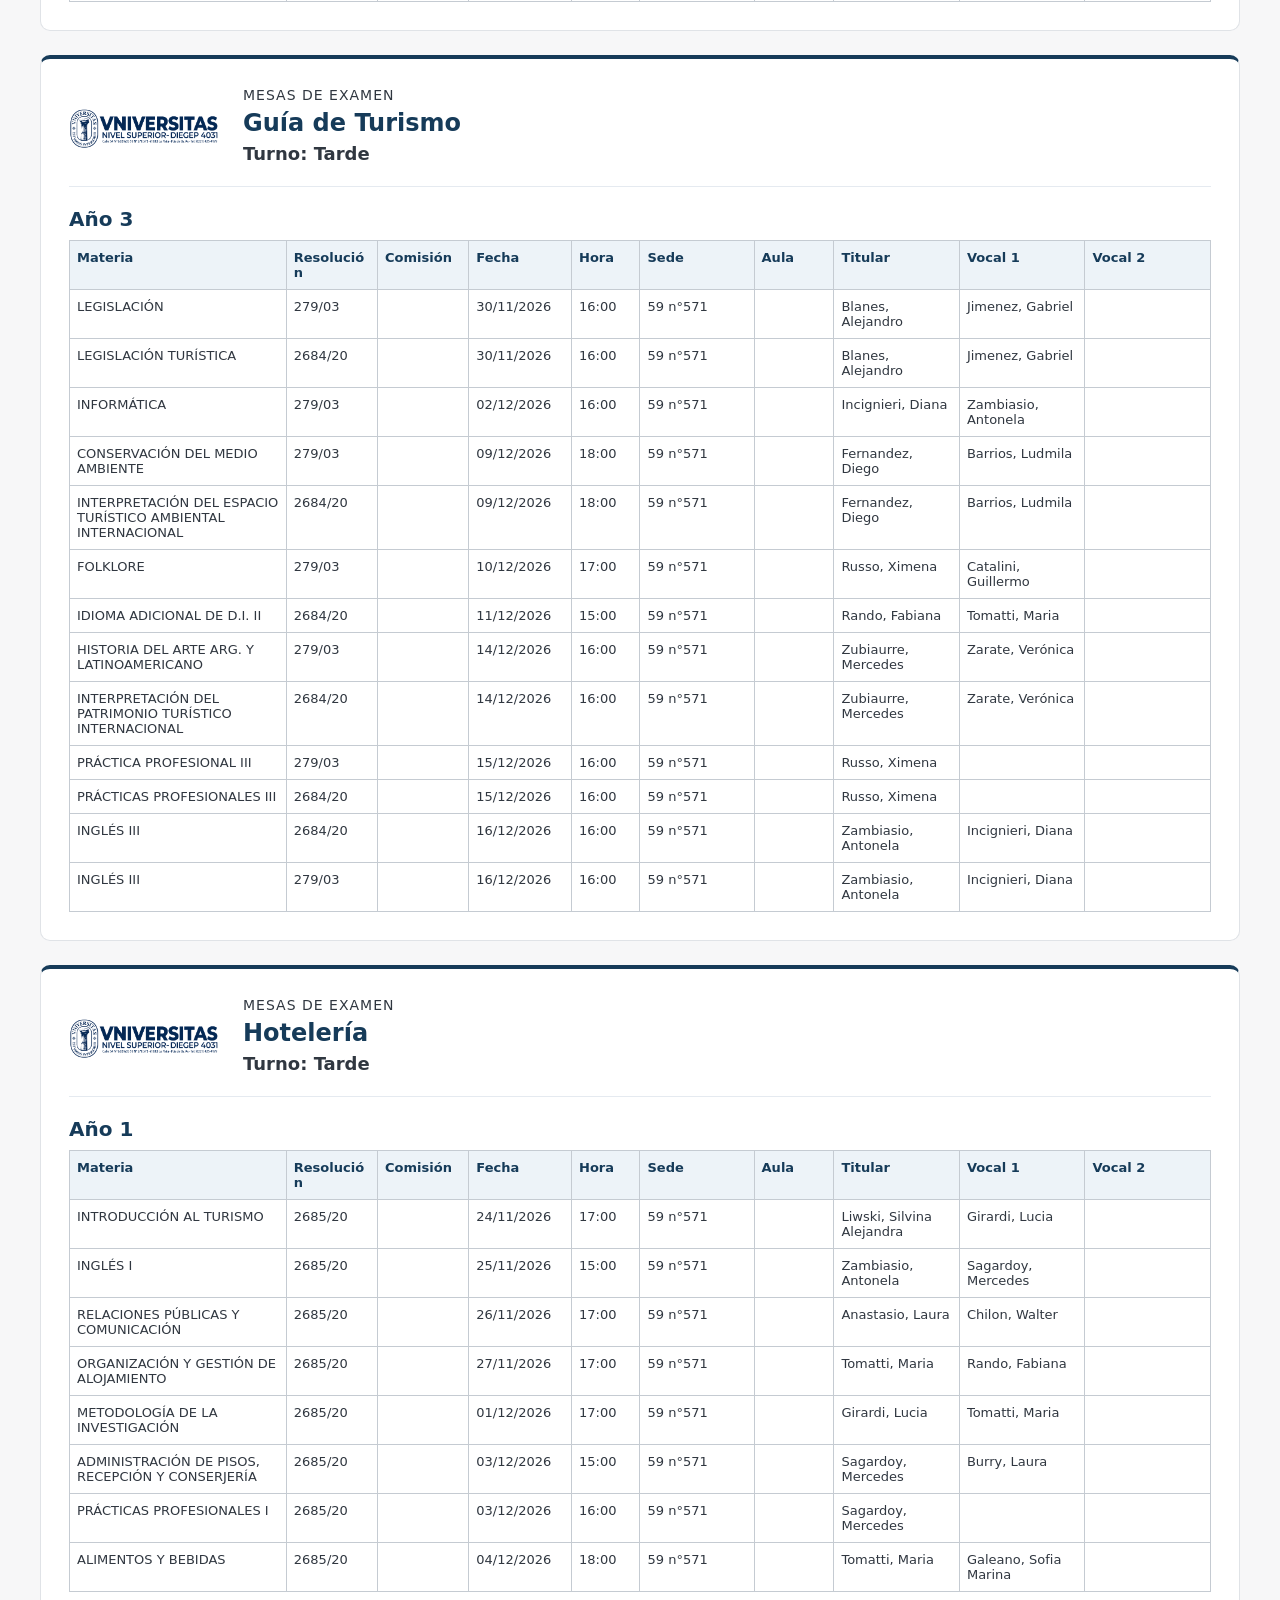
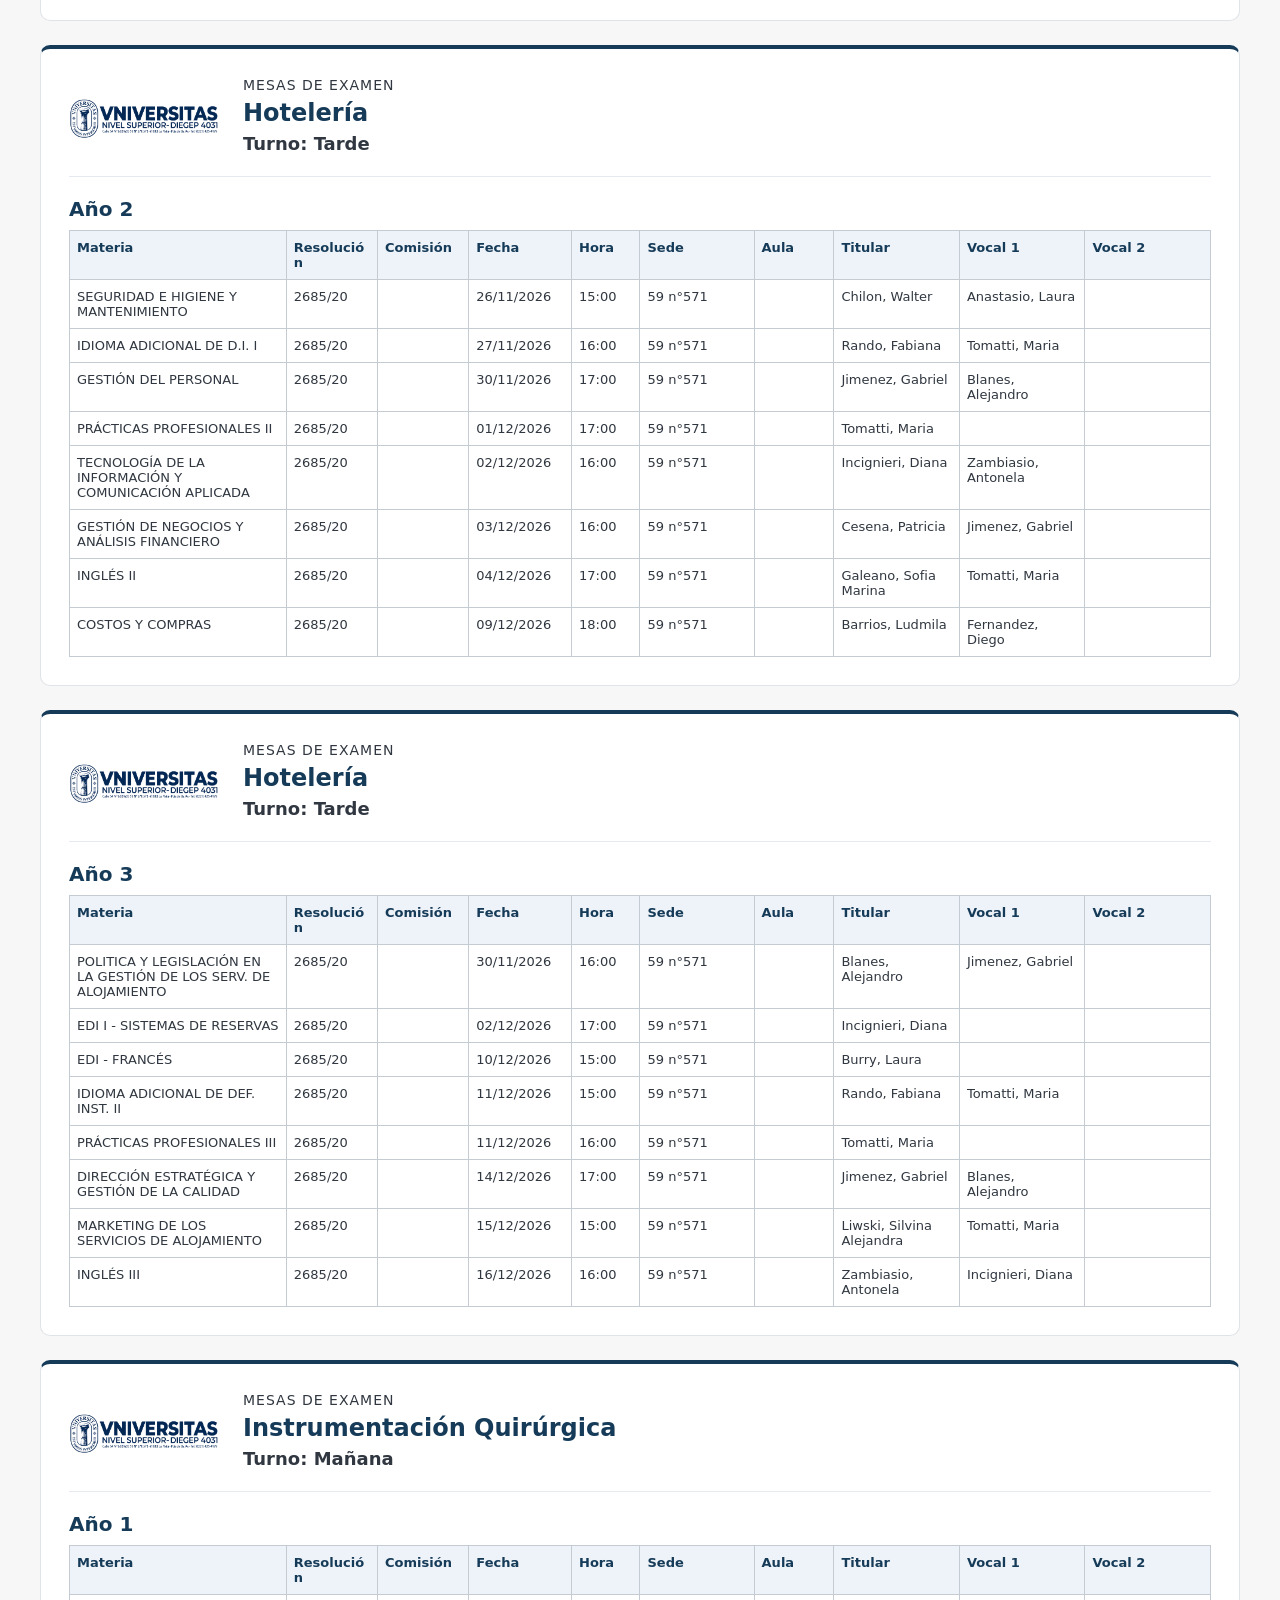
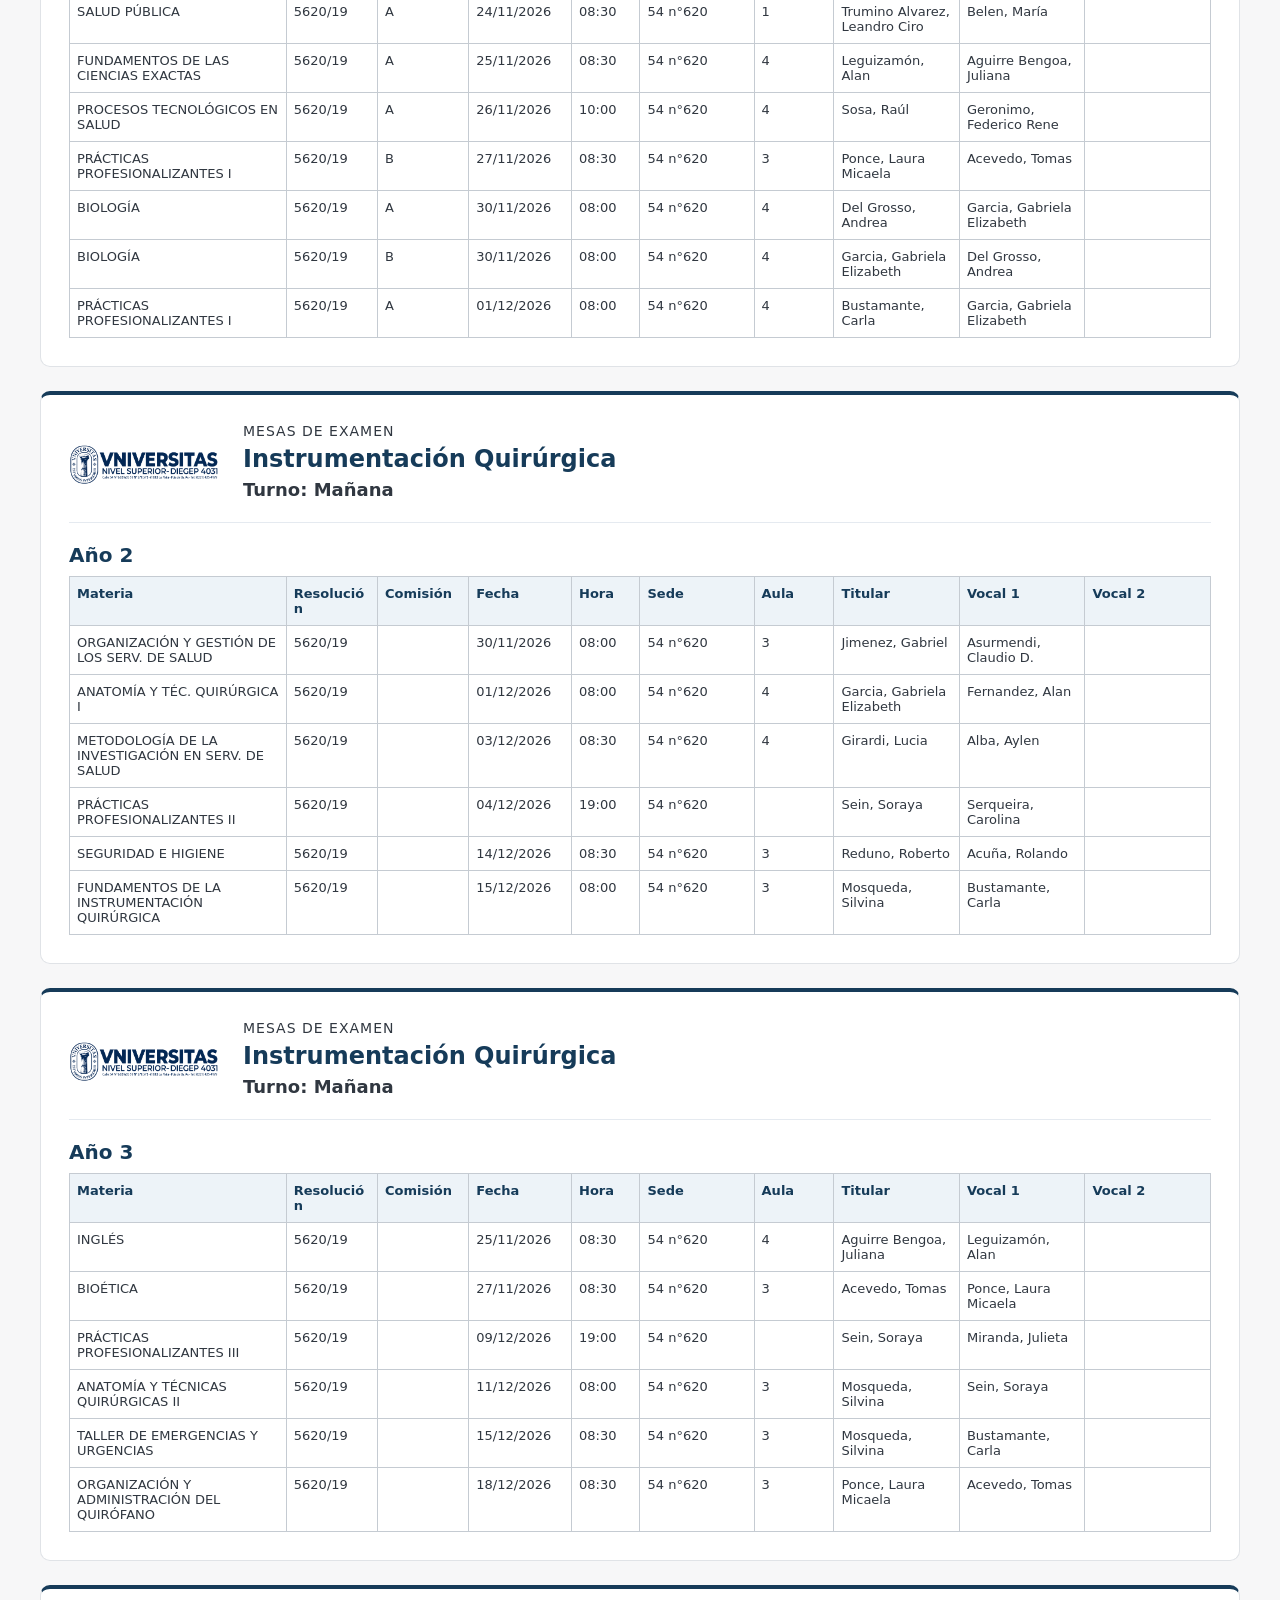
<file: cartelera.html>
<!doctype html>
<html lang="es">
<head>
  <meta charset="utf-8">
  <meta name="viewport" content="width=device-width, initial-scale=1">
  <meta name="robots" content="noindex, nofollow">
  <title>Cartelera · Mesas de examen</title>
  <style>
    * { box-sizing: border-box; }
    :root { color-scheme: light; font-family: system-ui, -apple-system, sans-serif; color: #303740; background: #f7f7f8; }
    body { margin: 0; }
    .header-institucional { background: white; padding: 10px 20px; border-bottom: 1px solid #dce1e6; }
    .marca { max-width: 1080px; margin: auto; display: flex; align-items: center; justify-content: center; }
    .logo-institucional { display: block; width: 100%; max-width: 460px; height: auto; }
    .herramientas { max-width: 1200px; margin: 28px auto; padding: 24px; background: white; border: 1px solid #e0e3e7; border-radius: 12px; }
    h1 { margin: 0 0 10px; font-size: clamp(1.7rem, 5vw, 2.3rem); color: #163b59; }
    .ayuda { color: #606975; line-height: 1.6; }
    fieldset { border: 0; padding: 0; margin: 22px 0 12px; display: flex; gap: 16px; flex-wrap: wrap; align-items: end; }
    label { display: grid; gap: 7px; font-size: .9rem; font-weight: 600; }
    select, button { min-height: 46px; padding: 10px 16px; border-radius: 7px; font: inherit; }
    select { max-width: 100%; background: white; color: inherit; border: 1px solid #c5cbd2; }
    button { background: white; color: #163b59; border: 1px solid #8b9bac; font-weight: 600; cursor: pointer; }
    button:hover { background: #edf3f8; }
    :disabled { opacity: .7; cursor: wait; }
    :focus-visible { outline: 3px solid #2676b3; outline-offset: 3px; }
    #estado { margin-bottom: 0; color: #606975; line-height: 1.6; }
    #cartelera { max-width: 1200px; margin: 0 auto 40px; }
    .bloque { margin-bottom: 24px; background: white; padding: 28px; border: 1px solid #e0e3e7; border-top: 4px solid #163b59; border-radius: 10px; }
    .encabezado { display: flex; align-items: center; gap: 24px; border-bottom: 1px solid #e5eaf0; padding-bottom: 16px; }
    .encabezado img { width: 150px; height: 70px; object-fit: contain; }
    .encabezado p { margin: 0 0 6px; font-size: 14px; text-transform: uppercase; letter-spacing: 1px; }
    .encabezado h2 { margin: 0 0 6px; font-size: 24px; color: #163b59; }
    .encabezado .turno { font-size: 18px; font-weight: bold; text-transform: none; letter-spacing: 0; }
    .tabla { overflow-x: auto; }
    table { width: 100%; border-collapse: collapse; margin-top: 20px; table-layout: fixed; }
    caption { text-align: left; padding: 0 0 9px; font-size: 20px; font-weight: 600; color: #163b59; }
    th, td { border: 1px solid #c5cbd2; padding: 9px 7px; text-align: left; vertical-align: top; font-size: 13px; overflow-wrap: anywhere; }
    th { background: #edf3f8; color: #163b59; font-weight: 600; }
    .materia { width: 19%; } .plan { width: 8%; } .comision { width: 8%; white-space: nowrap; }
    .fecha { width: 9%; } .hora { width: 6%; } .sede { width: 10%; } .aula { width: 7%; } .persona { width: 11%; }
    @media (max-width: 650px) {
      .header-institucional { padding: 8px 16px; }
      .logo-institucional { max-width: 280px; }
      .herramientas { margin: 12px; padding: 18px; }
      .bloque { padding: 18px; }
      fieldset, label { width: 100%; }
      .encabezado { align-items: start; gap: 12px; }
      .encabezado img { width: 90px; }
      .encabezado h2 { font-size: 20px; }
      table { min-width: 950px; }
    }
    @page { size: A4 landscape; margin: 12mm; }
    @media print {
      body { background: white; color: black; }
      .header-institucional, .herramientas { display: none; }
      #cartelera { max-width: none; margin: 0; }
      .bloque { margin: 0; padding: 0; border: 0; border-radius: 0; break-before: page; }
      .bloque:first-child { break-before: auto; }
      .encabezado { break-inside: avoid; break-after: avoid; }
      .tabla { overflow: visible; }
      table { min-width: 0; margin-top: 6mm; }
      caption { break-after: avoid; }
      thead { display: table-header-group; }
      tr { break-inside: avoid; }
      th, td { padding: 2.2mm 1.7mm; font-size: 10pt; color: black; }
      th { background: white; }
      .encabezado h2 { font-size: 19pt; color: black; }
      caption { color: black; }
    }
  </style>
</head>
<body>
  <header class="header-institucional">
    <div class="marca">
      <img class="logo-institucional" src="./logo-universitas.png"
        alt="Universitas — Nivel Superior, DIEGEP 4031" fetchpriority="high">
    </div>
  </header>
  <section class="herramientas" aria-labelledby="titulo-cartelera">
    <h1 id="titulo-cartelera">Cartelera de mesas de examen</h1>
    <p class="ayuda">Elegí qué mesas imprimir. Cada año comienza en una página nueva, con su carrera y turno en el encabezado.</p>
    <fieldset id="filtros" disabled aria-label="Selección de mesas">
      <label>Carrera<select id="carrera"><option value="">Todas las carreras</option></select></label>
      <label>Turno<select id="turno"><option value="">Todos los turnos</option></select></label>
      <button id="imprimir" type="button" disabled>Imprimir / Guardar PDF</button>
    </fieldset>
    <p class="ayuda">Formato A4 horizontal.</p>
    <p id="estado" role="status" aria-live="polite">Cargando mesas…</p>
    <button id="reintentar" type="button" hidden>Reintentar</button>
  </section>
  <main id="cartelera" aria-label="Mesas para imprimir" aria-busy="true"></main>
  <script src="./mesas-tarjetas.js"></script>
  <script>
    const comparar = new Intl.Collator('es', { numeric: true, sensitivity: 'base' });
    const ui = Object.fromEntries(['carrera', 'turno', 'filtros', 'imprimir', 'estado', 'reintentar', 'cartelera']
      .map(id => [id, document.getElementById(id)]));
    let mesas = [];

    function validarMesas(datos) {
      const campos = ['materia', 'carrera', 'turno', 'anio', 'resolucion', 'comision', 'fecha', 'hora', 'docente'];
      return Array.isArray(datos) && datos.every(m => {
        if (!m || !campos.every(c => typeof m[c] === 'string')) return false;
        const vocalesValidos = (typeof m.vocal1 === 'string' && typeof m.vocal2 === 'string') ||
          (m.vocal1 === undefined && m.vocal2 === undefined && typeof m.vocal === 'string');
        if (!vocalesValidos || !/^\d{4}-\d{2}-\d{2}$/.test(m.fecha) || !/^([01]\d|2[0-3]):[0-5]\d$/.test(m.hora)) return false;
        const fecha = new Date(m.fecha + 'T12:00:00Z');
        return Number.isFinite(fecha.getTime()) && fecha.toISOString().slice(0, 10) === m.fecha;
      });
    }

    function llenarSelector(selector, valores, etiqueta) {
      const anterior = selector.value;
      const opciones = [...new Set(valores)].sort(comparar.compare);
      selector.replaceChildren(new Option(etiqueta, ''));
      opciones.forEach(valor => selector.add(new Option(valor || 'Sin informar', valor)));
      selector.value = opciones.includes(anterior) ? anterior : '';
    }

    function agruparMesas(datos) {
      const carreras = new Map();
      datos.forEach(mesa => {
        if (!carreras.has(mesa.carrera)) carreras.set(mesa.carrera, new Map());
        const turnos = carreras.get(mesa.carrera);
        if (!turnos.has(mesa.turno)) turnos.set(mesa.turno, new Map());
        const anios = turnos.get(mesa.turno);
        if (!anios.has(mesa.anio)) anios.set(mesa.anio, []);
        anios.get(mesa.anio).push(mesa);
      });
      return carreras;
    }

    function texto(etiqueta, contenido) {
      const elemento = document.createElement(etiqueta);
      elemento.textContent = contenido;
      return elemento;
    }

    function crearTabla(anio, datos) {
      const contenedor = document.createElement('div');
      contenedor.className = 'tabla';
      const tabla = document.createElement('table');
      tabla.append(texto('caption', anio ? 'Año ' + anio : 'Año no informado'));
      const cabecera = document.createElement('thead');
      const filaCabecera = document.createElement('tr');
      const columnas = [['Materia', 'materia'], ['Resolución', 'plan'], ['Comisión', 'comision'],
        ['Fecha', 'fecha'], ['Hora', 'hora'], ['Sede', 'sede'], ['Aula', 'aula'], ['Titular', 'persona'], ['Vocal 1', 'persona'], ['Vocal 2', 'persona']];
      columnas.forEach(([titulo, clase]) => {
        const celda = texto('th', titulo);
        celda.scope = 'col';
        celda.className = clase;
        filaCabecera.append(celda);
      });
      cabecera.append(filaCabecera);
      tabla.append(cabecera);
      const cuerpo = document.createElement('tbody');
      [...datos].sort((a, b) => comparar.compare(a.fecha + a.hora, b.fecha + b.hora) ||
        comparar.compare(a.materia, b.materia) || comparar.compare(a.comision, b.comision)).forEach(mesa => {
        const fila = document.createElement('tr');
        const fecha = mesa.fecha.split('-').reverse().join('/');
        const valores = [mesa.materia, obtenerResolucionesMesa(mesa).join(' y '), mesa.comision, fecha, mesa.hora,
          mesa.sede ?? '', mesa.aula ?? '',
          mesa.docente, mesa.vocal1 ?? mesa.vocal ?? '', mesa.vocal2 ?? ''];
        valores.forEach((valor, indice) => {
          const opcional = [2, 5, 6, 8, 9].includes(indice);
          fila.append(texto('td', opcional ? (valor ?? '') : (valor || '—')));
        });
        cuerpo.append(fila);
      });
      tabla.append(cuerpo);
      contenedor.append(tabla);
      return contenedor;
    }

    function renderizar() {
      const seleccion = mesas.filter(m => (!ui.carrera.value || m.carrera === ui.carrera.value) &&
        (!ui.turno.value || m.turno === ui.turno.value));
      const grupos = agruparMesas(seleccion);
      ui.cartelera.replaceChildren();
      let cantidadBloques = 0;
      [...grupos.keys()].sort(comparar.compare).forEach(carrera => {
        const turnos = grupos.get(carrera);
        [...turnos.keys()].sort(comparar.compare).forEach(turno => {
          const anios = turnos.get(turno);
          [...anios.keys()].sort(comparar.compare).forEach(anio => {
            cantidadBloques++;
            const bloque = document.createElement('section');
            bloque.className = 'bloque';
            const encabezado = document.createElement('header');
            encabezado.className = 'encabezado';
            const logo = document.createElement('img');
            logo.src = './logo-universitas.png';
            logo.alt = 'Universitas';
            const titulo = document.createElement('div');
            titulo.append(texto('p', 'Mesas de examen'), texto('h2', carrera || 'Carrera no informada'));
            const subtitulo = texto('p', 'Turno: ' + (turno || 'No informado'));
            subtitulo.className = 'turno';
            titulo.append(subtitulo);
            encabezado.append(logo, titulo);
            bloque.append(encabezado);
            bloque.append(crearTabla(anio, anios.get(anio)));
            ui.cartelera.append(bloque);
          });
        });
      });
      ui.imprimir.disabled = seleccion.length === 0;
      ui.estado.textContent = seleccion.length
        ? seleccion.length + ' mesas · ' + cantidadBloques + ' bloques de carrera, turno y año.'
        : 'No hay mesas publicadas para esta selección.';
    }

    async function cargarMesas() {
      ui.filtros.disabled = true;
      ui.imprimir.disabled = true;
      ui.reintentar.hidden = true;
      ui.cartelera.replaceChildren();
      ui.cartelera.setAttribute('aria-busy', 'true');
      ui.estado.textContent = 'Cargando mesas…';
      try {
        const respuesta = await fetch('./mesas.json', { cache: 'no-cache' });
        if (!respuesta.ok) throw new Error('No se pudo cargar el listado.');
        const datos = await respuesta.json();
        if (!validarMesas(datos)) throw new Error('El listado no tiene el formato esperado.');
        mesas = datos;
        llenarSelector(ui.carrera, mesas.map(m => m.carrera), 'Todas las carreras');
        actualizarTurnos();
        ui.filtros.disabled = false;
        renderizar();
      } catch (_) {
        mesas = [];
        ui.estado.textContent = 'No se pudieron cargar las mesas. Reintentá en unos momentos.';
        ui.reintentar.hidden = false;
      } finally {
        ui.cartelera.setAttribute('aria-busy', 'false');
      }
    }

    function actualizarTurnos() {
      const seleccion = mesas.filter(m => !ui.carrera.value || m.carrera === ui.carrera.value);
      llenarSelector(ui.turno, seleccion.map(m => m.turno), 'Todos los turnos');
    }

    ui.carrera.addEventListener('change', () => { actualizarTurnos(); renderizar(); });
    ui.turno.addEventListener('change', renderizar);
    ui.imprimir.addEventListener('click', () => window.print());
    ui.reintentar.addEventListener('click', cargarMesas);
    cargarMesas();
  </script>
</body>
</html>
</file>
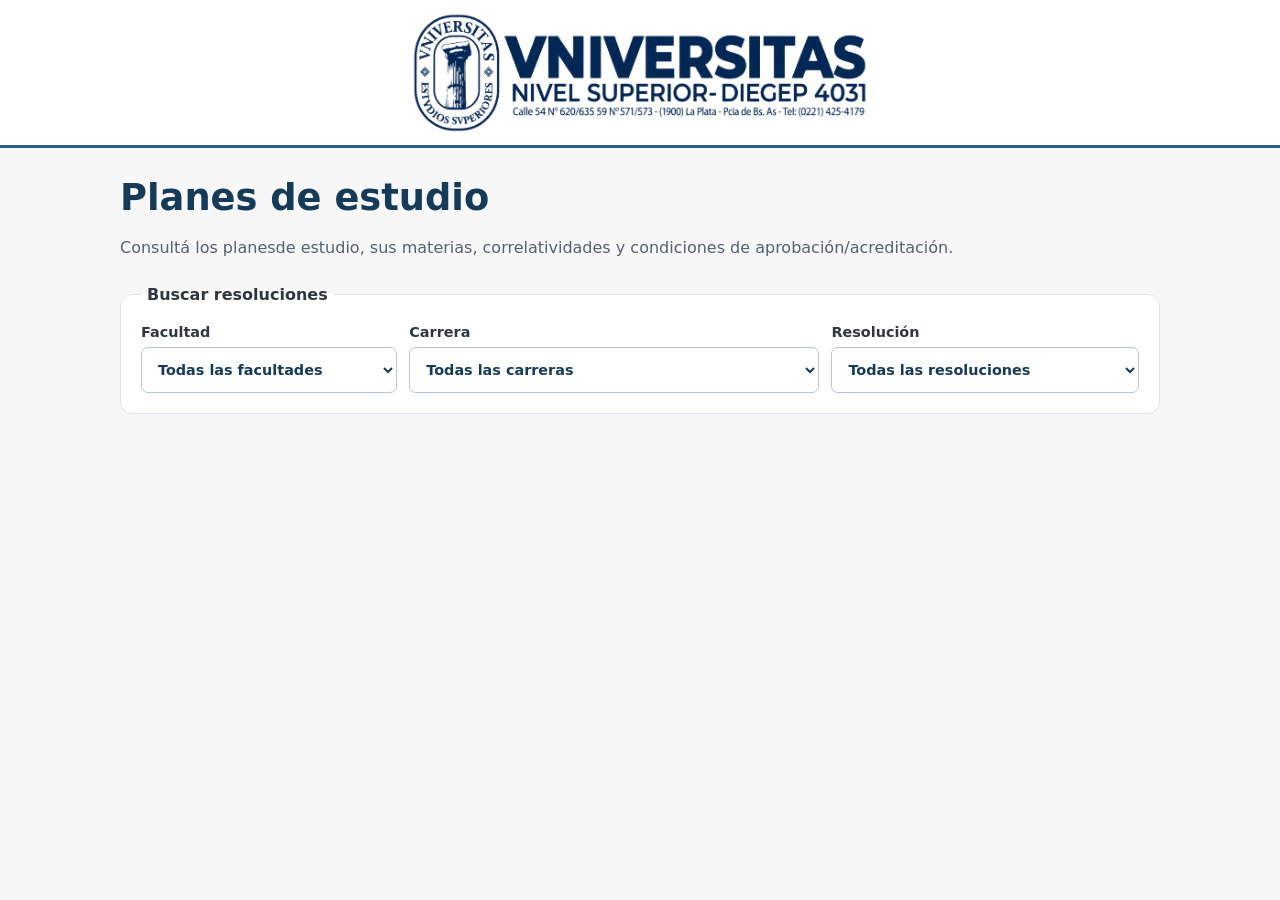
<file: resoluciones.html>
<!doctype html>
<html lang="es">
<head>
  <meta charset="utf-8">
  <meta name="viewport" content="width=device-width, initial-scale=1">
  <title>Planes de estudio· Universitas</title>
  <style>
    :root { color-scheme: light; font-family: system-ui, -apple-system, sans-serif; color: #303740; background: #f7f7f8; }
    * { box-sizing: border-box; }
    body { margin: 0; }
    header { background: white; padding: 10px 20px; border-bottom: 3px solid #28618b; }
    .logo { display: block; width: 100%; max-width: 460px; height: auto; margin: auto; }
    main { max-width: 1080px; margin: auto; padding: 28px 20px 48px; }
    h1 { margin: 0 0 10px; font-size: clamp(1.7rem, 5vw, 2.3rem); color: #163b59; }
    h2, h3 { color: #163b59; }
    p { line-height: 1.6; }
    .ayuda, .muted { color: #526275; }
    .aviso-construccion { padding: 14px 16px; margin: 18px 0; border: 1px solid #e4c573; border-left: 4px solid #ba850c; border-radius: 8px; background: #fff5d8; color: #62460b; line-height: 1.5; }
    .aviso-construccion strong { display: block; margin-bottom: 4px; }
    .comentarios-resolucion { margin: 5px 0; padding: 0; }
    .comentarios-resolucion h3 { margin: 0 0 3px; font-size: .8rem; }
    .comentarios-resolucion summary { cursor: pointer; color: #526275; font-size: .75rem; font-weight: 400; }
    .comentarios-resolucion[open] summary { margin-bottom: 4px; }
    .comentarios-resolucion p { white-space: pre-wrap; overflow-wrap: anywhere; margin: 0; }
    fieldset, article { background: white; border: 1px solid #dce3eb; border-radius: 12px; padding: 20px; margin: 24px 0; min-width: 0; }
    legend, label { font-weight: 600; }
    legend { padding: 0 6px; }
    .filtros { display: grid; grid-template-columns: 1.25fr 2fr 1.5fr; gap: 12px; }
    label { display: grid; gap: 7px; font-size: .9rem; }
    .campo { display: grid; gap: 7px; font-size: .9rem; }
    select, button { font: inherit; min-height: 46px; padding: 10px 12px; border: 1px solid #b8c6d3; border-radius: 7px; background: white; color: #163b59; max-width: 100%; width: 100%; }
    button { width: auto; cursor: pointer; }
    :focus-visible { outline: 3px solid #2676b3; outline-offset: 3px; }
    :disabled { opacity: .65; }
    #estado { margin: 16px 0; }
    article { border-top: 3px solid #28618b; padding: 10px 14px; margin: 10px 0; }
    article p { margin: 6px 0; font-size: .9rem; line-height: 1.4; }
    article h2 { margin: 0; font-size: clamp(1rem, 2vw, 1.15rem); font-weight: 750; line-height: 1.2; }
    .etiqueta { display: inline-block; padding: 4px 10px; border-radius: 20px; background: #edf3f8; color: #163b59; font-size: .85rem; }
    .inactiva { background: #f3eee5; color: #705320; }
    dl { display: grid; grid-template-columns: minmax(0, 2fr) minmax(0, 1fr); gap: 5px 12px; margin: 0; }
    .informacion-resolucion { display: grid; grid-template-columns: minmax(0, 1fr) auto; gap: 20px; align-items: stretch; }
    .detalle-resolucion { min-width: 0; }
    .titulo-otorgado { margin-top: 5px; font-size: .9rem; line-height: 1.35; color: #163b59; }
    .nombre-carrera { font-size: clamp(1rem, 2vw, 1.15rem); font-weight: 750; line-height: 1.3; color: #163b59; }
    .encabezado-resolucion { display: grid; gap: 5px; }
    .metadatos-resolucion { display: flex; align-items: center; flex-wrap: wrap; gap: 5px 14px; color: #526275; }
    .resolucion-inline { display: inline-flex; align-items: center; gap: 7px; white-space: nowrap; font-size: .82rem; font-weight: 600; color: #28618b; }
    .estado-resolucion { align-self: flex-end; }
    .acciones-estado { display: flex; min-width: 142px; flex-direction: column; align-items: flex-end; justify-content: space-between; gap: 22px; }
    .vigencia-inline { font-size: .78rem; font-weight: 400; color: #526275; white-space: nowrap; }
    .resumen-plan { margin: 4px 0 0; color: #526275; font-size: .82rem; }
    .pdf-icono { display: inline-flex; align-items: center; justify-content: center; width: 24px; height: 24px; color: #28618b; border-radius: 4px; }
    .pdf-icono:hover { background: #edf3f8; }
    .pdf-icono svg { width: 19px; height: 19px; }
    .datos-numero { display: block; margin: 0; }
    .numero-resolucion { display: flex; align-items: center; flex-wrap: wrap; gap: 8px; }
    dt { font-size: .7rem; font-weight: 650; color: #526275; letter-spacing: .03em; text-transform: uppercase; }
    dd { margin: 2px 0 0; line-height: 1.25; font-size: .9rem; color: #163b59; }
    dl > div:first-child dd { font-size: clamp(.95rem, 2vw, 1.1rem); font-weight: 750; line-height: 1.25; }
    .pie-plan { display: flex; align-items: center; flex-wrap: wrap; gap: 4px 12px; font-size: .75rem; margin-top: 5px; }
    article .comentarios-resolucion p { font-size: .8rem; line-height: 1.3; }
    .materias-plan { border-top: 1px solid #dce3eb; padding-top: 4px; margin-top: 6px; }
    .tabla { overflow-x: auto; }
    table { width: 100%; border-collapse: collapse; margin-top: 12px; table-layout: fixed; line-height: 1.25; }
    caption { text-align: left; padding: 0 0 9px; font-size: 20px; font-weight: 600; color: #163b59; }
    th, td { border: 1px solid #c5cbd2; padding: 9px 7px; text-align: left; vertical-align: top; font-size: 13px; overflow-wrap: anywhere; }
    th { background: #edf3f8; color: #163b59; font-weight: 650; }
    thead th { padding: 10px 8px; vertical-align: middle; line-height: 1.2; overflow-wrap: normal; hyphens: none; }
    thead th:first-child { width: 27%; }
    thead th:nth-child(2) { width: 10%; }
    thead th:nth-child(3) { width: 8%; }
    thead th:nth-child(4) { width: 24%; }
    thead th:nth-child(5) { width: 11%; }
    thead th:nth-child(6) { width: 10%; }
    thead th:last-child { width: 10%; }
    th:nth-child(2), td:nth-child(2), th:nth-child(3), td:nth-child(3), th:nth-child(5), td:nth-child(5), th:nth-child(6), td:nth-child(6), th:nth-child(7), td:nth-child(7) { text-align: center; }
    tbody tr:not(.separador-anio):nth-child(odd) { background: #fafcfd; }
    tbody tr:not(.separador-anio):hover { background: #f3f7fa; }
    .dato-pendiente { color: #6b7280; font-size: .75rem; }
    .separador-anio th { padding: 6px 7px; background: #edf3f8; border-top: 2px solid #c5cbd2; font-size: 13px; }
    ul { margin: 0; padding-left: 18px; }
    li + li { margin-top: 3px; }
    .correlativas { list-style: none; padding-left: 0; }
    .tipo-correlativa { display: inline-block; margin-left: 4px; padding: 0 4px; border: 1px solid #b8cbdc; border-radius: 3px; background: #edf3f8; color: #163b59; font-size: .7rem; font-weight: 700; white-space: nowrap; }
    .leyenda-correlativas { display: block; margin-top: 3px; color: #526275; font-size: .7rem; font-weight: 400; line-height: 1.3; white-space: nowrap; }
    .aclaracion-correlativas { margin-top: 12px; padding-top: 8px; border-top: 1px solid #dce3eb; color: #526275; }
    a { color: #205f90; }
    [hidden] { display: none !important; }
    .acciones { display: flex; align-items: center; justify-content: space-between; flex-wrap: wrap; gap: 12px; }
    .boton-secundario { min-height: 28px; padding: 4px 8px; border-color: #dce3eb; background: transparent; color: #526275; font-size: .75rem; border-radius: 5px; }
    .boton-secundario:hover { background: #f5f7f9; color: #163b59; }
    .boton-secundario:disabled { display: none; }
    #impresion { position: absolute; left: -10000px; top: 0; width: 190mm; visibility: hidden; }
    #impresion .logo { width: 65mm; margin: 0 auto 3mm; }
    #impresion article { margin: 0; padding: 3mm; border-radius: 0; }
    #impresion article p, #impresion dd { font-size: 9pt; }
    #impresion dt { font-size: 8pt; }
    #impresion article h2, #impresion .nombre-carrera { font-size: 12pt; }
    #impresion .titulo-otorgado { font-size: 10pt; }
    #impresion caption { font-size: 10pt; padding: 3mm 0 1mm; }
    #impresion table { font-size: 8pt; table-layout: fixed; min-width: 0; }
    #impresion th, #impresion td { padding: 1mm; font-size: 8pt; overflow-wrap: anywhere; min-width: 0; }
    #impresion .tabla { overflow: visible; }
    #impresion .comentarios-resolucion { margin: 2mm 0; padding: 2mm; }
    #impresion .materias-plan { margin-top: 2mm; padding-top: 2mm; }
    #impresion li + li { margin-top: 1mm; }
    #impresion .tipo-correlativa { font-size: 7pt; padding: 0 3px; }
    #impresion .leyenda-correlativas { font-size: 7pt; margin-top: 1mm; }
    #impresion .boton-secundario { display: none; }
    @page { size: A4 portrait; margin: 10mm; }
    @media print {
      body { background: white; }
      body > header, body > main { display: none; }
      #impresion { position: static; visibility: visible; color: black; }
      #impresion article { break-inside: avoid; }
      #impresion a { color: inherit; text-decoration: none; }
    }
    @media (max-width: 650px) {
      main { padding: 20px 12px 32px; }
      .logo { max-width: 280px; }
      .filtros, dl { grid-template-columns: 1fr; }
      .informacion-resolucion { grid-template-columns: 1fr; gap: 14px; }
      .acciones-estado { min-width: 0; flex-direction: row; align-items: center; justify-content: space-between; }
      .estado-resolucion { align-self: center; }
      article, fieldset { padding: 16px; }
      table { min-width: 900px; }
    }
  </style>
</head>
<body>
  <header><img class="logo" src="./logo-universitas.png" alt="Universitas — Nivel Superior, DIEGEP 4031" fetchpriority="high"></header>
  <main>
    <h1>Planes de estudio</h1>
    <p class="ayuda">Consultá los planesde estudio, sus materias, correlatividades y condiciones de aprobación/acreditación.</p>
    <fieldset id="filtros" disabled>
      <legend>Buscar resoluciones</legend>
      <div class="filtros">
        <label for="facultad">Facultad<select id="facultad"><option value="">Todas las facultades</option></select></label>
        <label for="nombre-corto">Carrera<select id="nombre-corto"><option value="">Todas las carreras</option></select></label>
        <label for="resolucion">Resolución<select id="resolucion"><option value="">Todas las resoluciones</option></select></label>
      </div>
    </fieldset>
    <p id="estado" role="status" aria-live="polite" hidden>Cargando resoluciones…</p>
    <button id="reintentar" type="button" hidden>Reintentar</button>
    <section id="resultados" aria-label="Resoluciones"></section>
    <div hidden><button id="imprimir" class="boton-secundario" type="button" disabled>Imprimir / Guardar PDF</button></div>
  </main>
  <div id="impresion" aria-hidden="true"></div>
  <script>
    'use strict';
    const ui = Object.fromEntries(['filtros', 'facultad', 'nombre-corto', 'resolucion', 'estado', 'reintentar', 'resultados', 'imprimir', 'impresion'].map(id => [id, document.getElementById(id)]));
    const comparar = new Intl.Collator('es', { numeric: true, sensitivity: 'base' });
    const etiquetasCorrelativas = {
      reg_cursar: { codigo: 'RC', descripcion: 'Regularizada para cursar' },
      apr_rendir: { codigo: 'AR', descripcion: 'Aprobada para rendir' },
      apr_cursar: { codigo: 'AC', descripcion: 'Aprobada para cursar' },
      reg_rendir: { codigo: 'RR', descripcion: 'Regularizada para rendir' }
    };
    let datos;
    let materiasPorId;
    const nombreCorto = carrera => String(carrera.nombre_corto || carrera.nombre || 'No informado').trim();
    const facultadCarrera = carrera => String(carrera.facultad || 'No informada').trim();
    const claveNombreCorto = carrera => nombreCorto(carrera).normalize('NFD').replace(/[\u0300-\u036f]/g, '').toLocaleLowerCase('es');
    const coincideFacultad = carrera => !ui.facultad.value || facultadCarrera(carrera) === ui.facultad.value;
    const coincideNombreCorto = carrera => !ui['nombre-corto'].value || claveNombreCorto(carrera) === ui['nombre-corto'].value;
    function texto(tag, valor, clase) {
      const elemento = document.createElement(tag);
      elemento.textContent = valor;
      if (clase) elemento.className = clase;
      return elemento;
    }
    // Solo se ofrecen documentos publicados en este proyecto o mediante HTTPS.
    function urlPDF(ruta) {
      if (typeof ruta !== 'string' || !ruta.trim()) return null;
      const valor = ruta.trim();
      if (/^[^\\/]+\.pdf$/i.test(valor)) return new URL('./pdf%20resoluciones/' + encodeURIComponent(valor), location.href).href;
      if (valor.startsWith('https://')) {
        try { return new URL(valor).href; } catch { return null; }
      }
      if (!/^(?:\.\/)?pdfs\/[\w\- /%.]+\.pdf$/i.test(valor) || valor.includes('..')) return null;
      return new URL(valor, location.href).href;
    }
    function agregarDato(lista, etiqueta, valor) {
      const grupo = document.createElement('div');
      grupo.append(texto('dt', etiqueta), texto('dd', valor || 'No informado'));
      lista.append(grupo);
    }
    function tablaMaterias(materias, idAclaracion) {
      materiasPorId = new Map(materias.map(m => [String(m.id), m]));
      const contenedor = texto('div', '', 'tabla');
      contenedor.tabIndex = 0;
      contenedor.setAttribute('role', 'region');
      contenedor.setAttribute('aria-label', 'Materias por año');
      const tabla = document.createElement('table');
      tabla.append(texto('caption', 'Materias por año'));
      const cabecera = document.createElement('thead');
      const fila = document.createElement('tr');
      ['Materia', 'Modalidad', 'Horas totales', 'Correlativas', 'Nota mínima de cursada', 'Asistencia', 'Acreditación'].forEach(nombre => {
        const celda = texto('th', nombre); celda.scope = 'col';
        if (nombre === 'Correlativas') {
          const enlace = texto('a', '*');
          enlace.href = `#${idAclaracion}`;
          enlace.setAttribute('aria-label', 'Ver aclaración de las correlativas al final');
          celda.append(document.createTextNode(' '), enlace);
        }
        fila.append(celda);
      });
      cabecera.append(fila); tabla.append(cabecera);
      const cuerpo = document.createElement('tbody');
      let ultimoAnio;
      [...materias].sort((a, b) => comparar.compare(String(a.anio || 'z'), String(b.anio || 'z')) || (a.numero_orden ?? Infinity) - (b.numero_orden ?? Infinity) || comparar.compare(a.nombre, b.nombre)).forEach(materia => {
        const anio = materia.anio ? `${materia.anio}° año` : 'Año no informado';
        if (anio !== ultimoAnio) {
          const separador = texto('tr', '', 'separador-anio');
          const titulo = texto('th', anio);
          titulo.colSpan = 7;
          titulo.scope = 'rowgroup';
          separador.append(titulo);
          cuerpo.append(separador);
          ultimoAnio = anio;
        }
        const filaMateria = document.createElement('tr');
        const nombre = texto('td', materia.nombre);
        if (materia.activa === false) nombre.append(texto('p', 'Inactiva', 'muted'));
        const periodicidad = { '1c': '1C', '2c': '2C' }[materia.periodicidad] || datos.catalogos?.periodicidad?.[materia.periodicidad] || materia.periodicidad || 'No informada';
        const promocion = materia.promocion_directa === true ? 'Promoción directa' : materia.promocion_directa === false ? 'Con examen final' : 'Definición institucional';
        const celdaPromocion = texto('td', promocion, materia.promocion_directa == null ? 'dato-pendiente' : '');
        filaMateria.append(
          nombre,
          texto('td', periodicidad),
          texto('td', materia.horas_totales ?? '—'),
          texto('td', materia.nota_aprobacion_cursada ?? '—'),
          texto('td', materia.asistencia_minima_porcentaje == null ? '—' : `${materia.asistencia_minima_porcentaje}%`),
          celdaPromocion
        );
        const correlativas = document.createElement('td');
        if (materia.correlatividades?.length) {
          const lista = texto('ul', '', 'correlativas');
          const requisitos = new Map();
          materia.correlatividades.forEach(correlativa => {
            const id = correlativa.materia_requerida_id == null ? `nombre:${correlativa.materia_requerida_nombre || 'No informada'}` : String(correlativa.materia_requerida_id);
            if (!requisitos.has(id)) requisitos.set(id, new Set());
            requisitos.get(id).add(correlativa.tipo);
          });
          requisitos.forEach((tipos, id) => {
            const requerida = materiasPorId.get(id);
            const item = texto('li', requerida?.nombre || (id.startsWith('nombre:') ? `${id.slice(7)} (fuera de esta variante)` : 'Materia no informada'));
            [...tipos].sort((a, b) => Object.keys(etiquetasCorrelativas).indexOf(a) - Object.keys(etiquetasCorrelativas).indexOf(b)).forEach(tipo => {
              const etiqueta = etiquetasCorrelativas[tipo] || { codigo: tipo, descripcion: datos.catalogos?.tipo_correlatividad?.[tipo] || tipo };
              const badge = texto('span', etiqueta.codigo, 'tipo-correlativa');
              badge.title = etiqueta.descripcion;
              badge.setAttribute('aria-label', etiqueta.descripcion);
              item.append(badge);
            });
            lista.append(item);
          });
          correlativas.append(lista);
        }
        filaMateria.insertBefore(correlativas, filaMateria.children[3]); cuerpo.append(filaMateria);
      });
      tabla.append(cuerpo); contenedor.append(tabla); return contenedor;
    }
    function tarjeta(carrera, resolucion) {
      const articulo = document.createElement('article');
      const informacion = texto('div', '', 'informacion-resolucion');
      const encabezado = texto('div', '', 'encabezado-resolucion');
      const carreraNombre = texto('div', resolucion.nombre + (resolucion.variante ? ` · ${resolucion.variante}` : ''), 'nombre-carrera');
      encabezado.append(carreraNombre);
      const titulo = texto('div', '', 'titulo-otorgado');
      titulo.append(texto('strong', 'Título: '), texto('span', resolucion.titulo_otorgado || 'No informado'));
      encabezado.append(titulo);
      const metadatos = texto('div', '', 'metadatos-resolucion');
      const numero = texto('div', '', 'resolucion-inline');
      numero.append(texto('span', `Res: ${resolucion.numero_resolucion}/${String(resolucion.anio_resolucion).slice(-2)}`));
      const fuente = datos.fuentes?.find(f => String(f.id) === String(resolucion.fuente_id ?? carrera.fuente_id));
      const pdf = urlPDF(resolucion.pdf || fuente?.archivo);
      if (pdf) {
        const enlace = texto('a', '', 'pdf-icono');
        enlace.href = pdf; enlace.target = '_blank'; enlace.rel = 'noopener noreferrer';
        enlace.title = 'Ver PDF de la resolución';
        enlace.setAttribute('aria-label', 'Ver PDF de la resolución');
        enlace.innerHTML = '<svg xmlns="http://www.w3.org/2000/svg" viewBox="0 0 24 24" fill="none" stroke="currentColor" stroke-width="1.7" stroke-linecap="round" stroke-linejoin="round" aria-hidden="true"><path d="M14 2H6a2 2 0 0 0-2 2v16a2 2 0 0 0 2 2h12a2 2 0 0 0 2-2V8Z"/><path d="M14 2v6h6M8 13h8M8 17h5"/></svg>';
        numero.append(enlace);
      }
      metadatos.append(numero);
      encabezado.append(metadatos);
      const accionesEstado = texto('div', '', 'acciones-estado');
      accionesEstado.append(
        texto('span', resolucion.activo === true ? 'Activa' : resolucion.activo === false ? 'Inactiva' : 'Estado no informado', resolucion.activo ? 'etiqueta estado-resolucion' : 'etiqueta inactiva estado-resolucion'),
        ui.imprimir
      );
      const detalle = texto('div', '', 'detalle-resolucion');
      detalle.append(encabezado, texto('p', 'Duración: ' + (carrera.duracion_anios ?? 'No informada') + ' años · Horas totales: ' + (resolucion.horas_totales ?? 'No informadas'), 'resumen-plan'));
      informacion.append(detalle, accionesEstado);
      articulo.append(informacion);
      if (fuente) {
        const detalleFuente = texto('details', '', 'comentarios-resolucion');
        detalleFuente.hidden = true;
        detalleFuente.append(texto('summary', 'Fuente, notas de extracción e inconsistencias'));
        detalleFuente.append(texto('p', fuente.archivo));
        if (fuente.paginas_pdf?.length) detalleFuente.append(texto('p', 'Páginas PDF: ' + fuente.paginas_pdf.join(', ')));
        const notas = document.createElement('ul');
        (fuente.notas_extraccion || []).forEach(n => notas.append(texto('li', typeof n === 'string' ? n : JSON.stringify(n))));
        detalleFuente.append(notas);
        (fuente.inconsistencias || []).forEach(n => detalleFuente.append(texto('p', typeof n === 'string' ? n : JSON.stringify(n, null, 2))));
        articulo.append(detalleFuente);
      }
      if (typeof resolucion.comentarios === 'string' && resolucion.comentarios.trim()) {
        const comentarios = texto('details', '', 'comentarios-resolucion');
        comentarios.append(texto('summary', 'Comentarios sobre la resolución'), texto('p', resolucion.comentarios));
        articulo.append(comentarios);
      }
      const materias = resolucion.materias || [];
      if (!materias.length) articulo.append(texto('p', 'Materias aún no cargadas.', 'muted'));
      else {
        const detalle = texto('div', '', 'materias-plan');
          const idAclaracion = `aclaracion-correlativas-${resolucion.id}`;
          detalle.append(tablaMaterias(materias, idAclaracion));
          const aclaracion = texto('div', '', 'aclaracion-correlativas');
          aclaracion.id = idAclaracion;
          const cursar = document.createElement('p');
          cursar.append(texto('strong', 'RC -> Regularizada para cursar: '), document.createTextNode('tenés que aprobar la '), texto('strong', 'cursada'), document.createTextNode(' de la materia indicada como requisito para poder '), texto('strong', 'cursar'), document.createTextNode(' la materia que la requiere.'));
          const rendir = document.createElement('p');
          rendir.append(texto('strong', 'AR -> Aprobada para rendir: '), document.createTextNode('tenés que aprobar el '), texto('strong', 'final'), document.createTextNode(' de la materia indicada como requisito para poder rendir el '), texto('strong', 'final'), document.createTextNode(' de la materia que la requiere.'));
          aclaracion.append(cursar, rendir);
          detalle.append(aclaracion);
        articulo.append(detalle);
      }
      return articulo;
    }
    function actualizarCarreras() {
      const seleccion = ui['nombre-corto'].value;
      ui['nombre-corto'].replaceChildren(new Option('Todas las carreras', ''));
      const nombres = new Map();
      datos.carreras.filter(coincideFacultad).forEach(carrera => {
        const clave = claveNombreCorto(carrera);
        if (!nombres.has(clave)) nombres.set(clave, nombreCorto(carrera));
      });
      [...nombres].sort((a, b) => comparar.compare(a[1], b[1])).forEach(([clave, nombre]) => ui['nombre-corto'].add(new Option(nombre, clave)));
      ui['nombre-corto'].value = nombres.has(seleccion) ? seleccion : '';
    }
    function actualizarResoluciones() {
      const seleccion = ui.resolucion.value;
      ui.resolucion.replaceChildren(new Option('Todas las resoluciones', ''));
      const opciones = datos.carreras.filter(c => coincideFacultad(c) && coincideNombreCorto(c))
        .flatMap(c => c.resoluciones.map(r => ({ carrera: c, resolucion: r })))
        .sort((a, b) => b.resolucion.anio_resolucion - a.resolucion.anio_resolucion || comparar.compare(a.resolucion.codigo, b.resolucion.codigo));
      opciones.forEach(({ carrera, resolucion }) => {
        const etiqueta = `${resolucion.numero_resolucion}/${resolucion.anio_resolucion}${resolucion.variante ? ` · ${resolucion.variante}` : ''}${ui['nombre-corto'].value ? '' : ` · ${nombreCorto(carrera)}`}`;
        ui.resolucion.add(new Option(etiqueta, String(resolucion.id)));
      });
      ui.resolucion.value = opciones.some(({ resolucion }) => String(resolucion.id) === seleccion) ? seleccion : '';
    }
    function renderizar() {
      ui.resultados.replaceChildren();
      ui.imprimir.disabled = true;
      ui.impresion.replaceChildren();
      if (!ui.resolucion.value) {
        ui.estado.textContent = 'Seleccioná una resolución para consultar sus materias. Podés elegir primero una carrera para acotar la lista.';
        return;
      }
      let cantidad = 0;
      const carreras = datos.carreras.filter(c => coincideFacultad(c) && coincideNombreCorto(c)).sort((a, b) => comparar.compare(nombreCorto(a), nombreCorto(b)));
      carreras.forEach(carrera => {
        [...carrera.resoluciones].sort((a, b) => b.anio_resolucion - a.anio_resolucion || comparar.compare(a.codigo, b.codigo)).forEach(resolucion => {
          if (ui.resolucion.value && String(resolucion.id) !== ui.resolucion.value) return;
          ui.resultados.append(tarjeta(carrera, resolucion)); cantidad++;
        });
      });
      ui.estado.textContent = cantidad ? `${cantidad} ${cantidad === 1 ? 'resolución encontrada' : 'resoluciones encontradas'}.` : 'No hay resoluciones para los filtros seleccionados.';
      ui.imprimir.disabled = cantidad !== 1;
    }
    function inicializar() {
        if (!Array.isArray(datos.carreras) || datos.carreras.some(c => !Array.isArray(c.resoluciones))) throw new Error('Formato inválido');
        materiasPorId = new Map(datos.carreras.flatMap(c => c.resoluciones.flatMap(r => r.materias || [])).map(m => [String(m.id), m]));
        ui.facultad.replaceChildren(new Option('Todas las facultades', ''));
        [...new Set(datos.carreras.map(facultadCarrera))].sort(comparar.compare).forEach(nombre => ui.facultad.add(new Option(nombre, nombre)));
        actualizarCarreras();
        actualizarResoluciones(); renderizar(); ui.filtros.disabled = false;
    }
    async function cargar() {
      ui.filtros.disabled = true; ui.imprimir.disabled = true; ui.reintentar.hidden = true; ui.estado.textContent = 'Cargando resoluciones…';
      try {
        const respuesta = await fetch('./planes_estudio_extraidos.json', { cache: 'no-cache' });
        if (!respuesta.ok) throw new Error('No se pudo cargar el archivo');
        datos = await respuesta.json();
        inicializar();
      } catch {
        ui.resultados.replaceChildren(); ui.estado.textContent = 'No se pudo cargar el JSON automáticamente.'; ui.reintentar.hidden = false;
      }
    }
    ui['nombre-corto'].addEventListener('change', () => { actualizarResoluciones(); renderizar(); });
    ui.facultad.addEventListener('change', () => { actualizarCarreras(); actualizarResoluciones(); renderizar(); });
    ui.resolucion.addEventListener('change', renderizar);
    ui.reintentar.addEventListener('click', cargar);
    function prepararImpresion() {
      ui.impresion.replaceChildren();
      ui.impresion.style.zoom = '1';
      const articulo = ui.resultados.querySelector('article');
      if (!articulo || ui.imprimir.disabled) return;
      const logo = document.querySelector('header .logo').cloneNode(true);
      const copia = articulo.cloneNode(true);
      copia.querySelectorAll('.comentarios-resolucion').forEach(comentarios => { comentarios.open = true; });
      ui.impresion.append(logo, copia);
      // Medir en el mismo ancho A4 que se usará al imprimir, con márgenes de 10 mm.
      const regla = document.createElement('div');
      regla.style.height = '277mm';
      ui.impresion.append(regla);
      const altoDisponible = regla.getBoundingClientRect().height;
      regla.remove();
      const altoContenido = ui.impresion.scrollHeight;
      ui.impresion.style.zoom = String(Math.min(1, (altoDisponible - 4) / Math.max(1, altoContenido)));
    }
    ui.imprimir.addEventListener('click', () => {
      if (!ui.imprimir.disabled) window.print();
    });
    window.addEventListener('beforeprint', prepararImpresion);
    window.addEventListener('afterprint', () => ui.impresion.replaceChildren());
    cargar();
  </script>
</body>
</html>
</file>
<file: mesas-tarjetas.css>
/* Tarjetas compartidas por la consulta de estudiantes y docentes. */
.mesa {
  --texto-mesa: #172d42;
  --secundario-mesa: #4c5b69;
  --linea-mesa: #dce3e9;
  min-width: 0;
  padding: 24px;
  background: #fff;
  color: var(--texto-mesa);
  border: 1px solid var(--linea-mesa);
  border-radius: 12px;
  display: flex;
  flex-direction: column;
  gap: 20px;
  overflow-wrap: anywhere;
  font-size: 1rem;
  line-height: 1.55;
}

.mesa h2 {
  margin: 0;
  font-size: 1.15rem;
  font-weight: 700;
  line-height: 1.45;
  color: var(--texto-mesa);
  text-wrap: pretty;
}

.mesa dl, .mesa p { margin: 0; }
.mesa dt { color: var(--secundario-mesa); font-size: .875rem; font-weight: 500; }
.mesa dd { min-width: 0; margin: 0; font-weight: 600; }

.mesa-horario {
  display: grid;
  grid-template-columns: minmax(0, 1fr) auto;
  gap: 16px;
  padding: 16px;
  background: #eef4f8;
  border-radius: 8px;
  font-variant-numeric: tabular-nums;
}

.mesa-horario > div { min-width: 0; }
.mesa-horario dt { margin-bottom: 5px; }
.mesa-dia { display: block; font-size: .95rem; font-weight: 500; }
.mesa-fecha { display: block; font-size: 1.05rem; }
.mesa-hora { display: block; font-size: 1.65rem; font-weight: 750; line-height: 1.3; white-space: nowrap; }
.mesa-turno { display: block; margin-top: 4px; font-size: .875rem; font-weight: 500; color: var(--secundario-mesa); }

.mesa-plan { display: grid; grid-template-columns: repeat(2, minmax(0, 1fr)); gap: 12px 20px; }
.mesa-carrera { grid-column: 1 / -1; }
.mesa-plan dt { margin-bottom: 3px; }


.mesa-lugar { display: flex; flex-wrap: wrap; gap: 12px 24px; padding-top: 16px; border-top: 1px solid var(--linea-mesa); }
.mesa-lugar > div { min-width: 0; flex: 1 1 100px; }
.mesa-lugar dt { margin-bottom: 3px; }

.mesa-tribunal { margin-top: auto; padding-top: 16px; border-top: 1px solid var(--linea-mesa); }
.mesa-tribunal h3 { margin: 0 0 8px; font-size: 1rem; font-weight: 650; }
.mesa-tribunal dl { display: grid; gap: 0; }
.mesa-persona { display: grid; grid-template-columns: 70px minmax(0, 1fr); gap: 12px; padding: 7px 0; align-items: baseline; }
.mesa-persona dd { font-weight: 500; }
.mesa-sin-dato { color: var(--secundario-mesa); font-style: italic; }

@media (max-width: 640px) {
  .mesa { padding: 18px; gap: 18px; }
  .mesa-horario { padding: 14px; gap: 12px; }
  .mesa h2 { font-size: 1.125rem; }
  .mesa-hora { font-size: 1.5rem; }
}

@media (max-width: 359px) {
  .mesa { padding: 14px; }
  .mesa-horario { grid-template-columns: minmax(0, 1fr); }
  .mesa-horario > div + div { border-top: 1px solid #d0dce6; padding-top: 12px; }
  .mesa-persona { grid-template-columns: minmax(0, 1fr); gap: 2px; }
}
</file>
